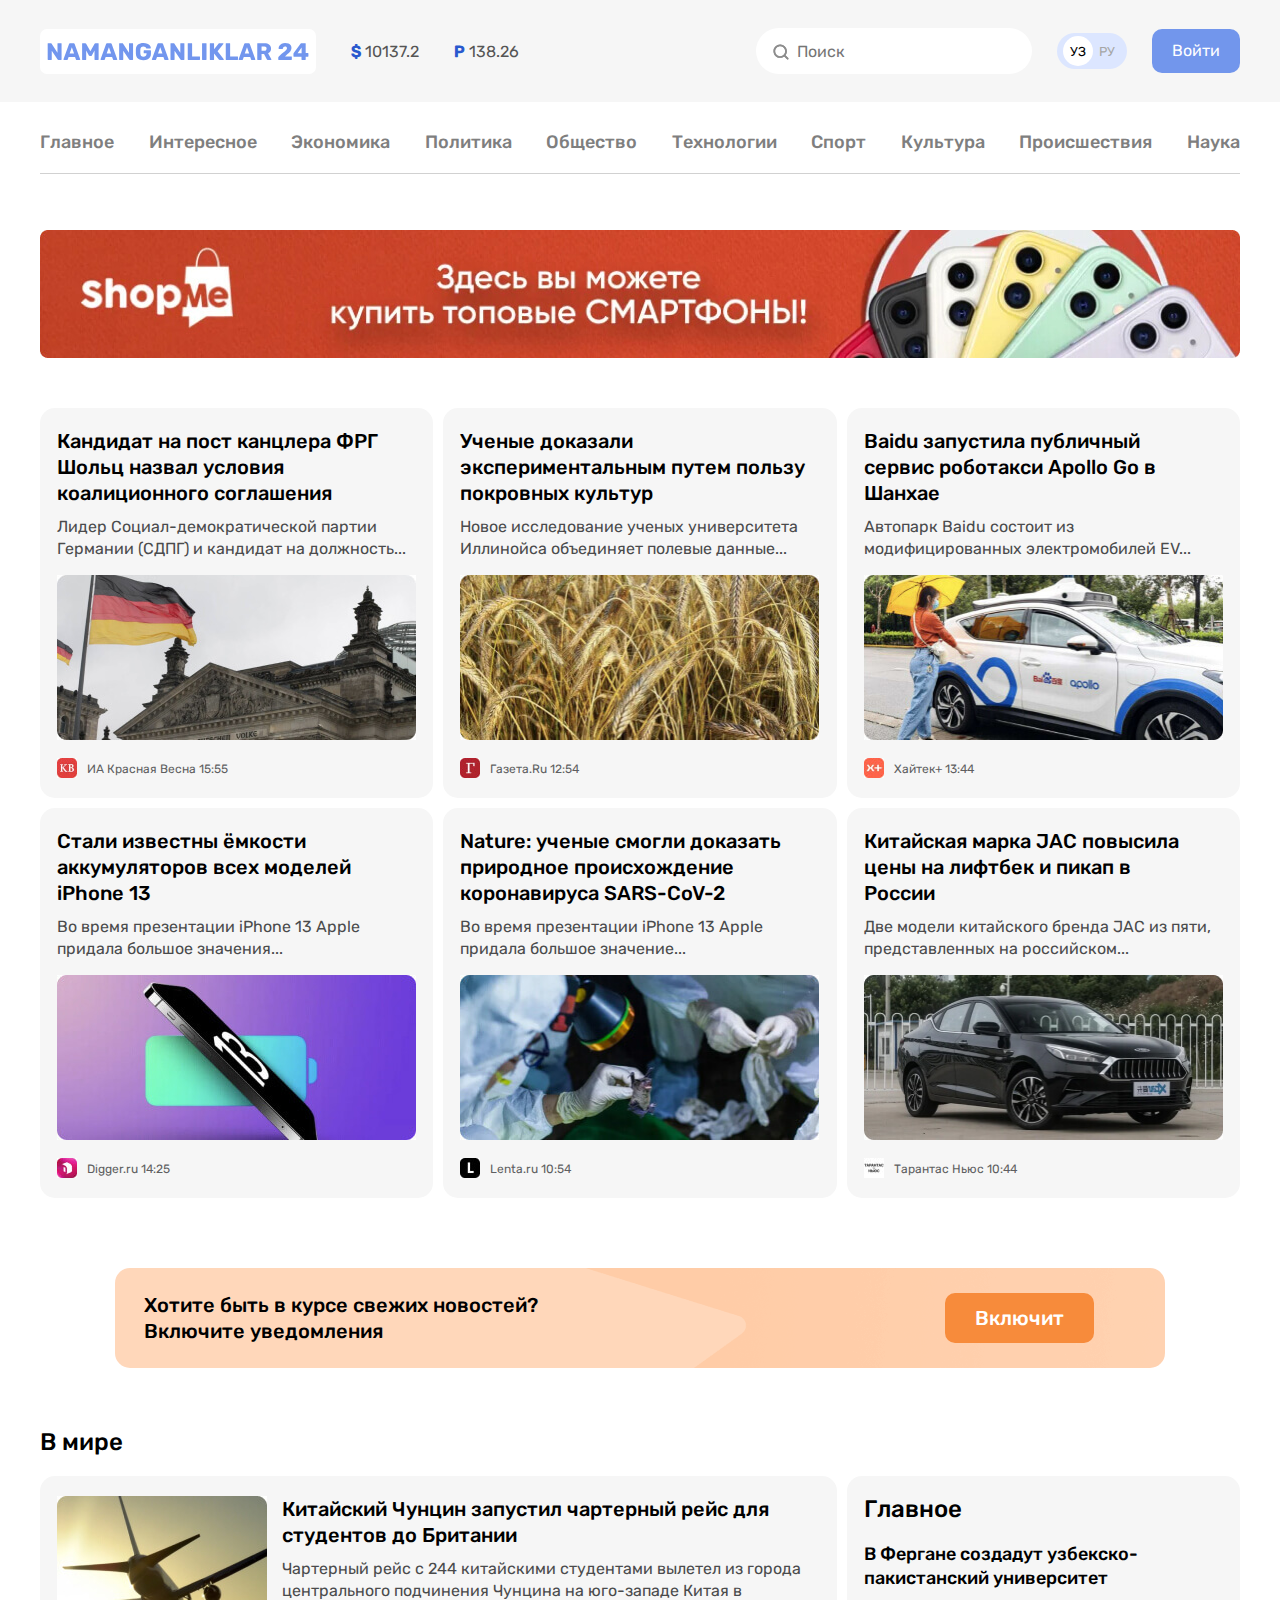
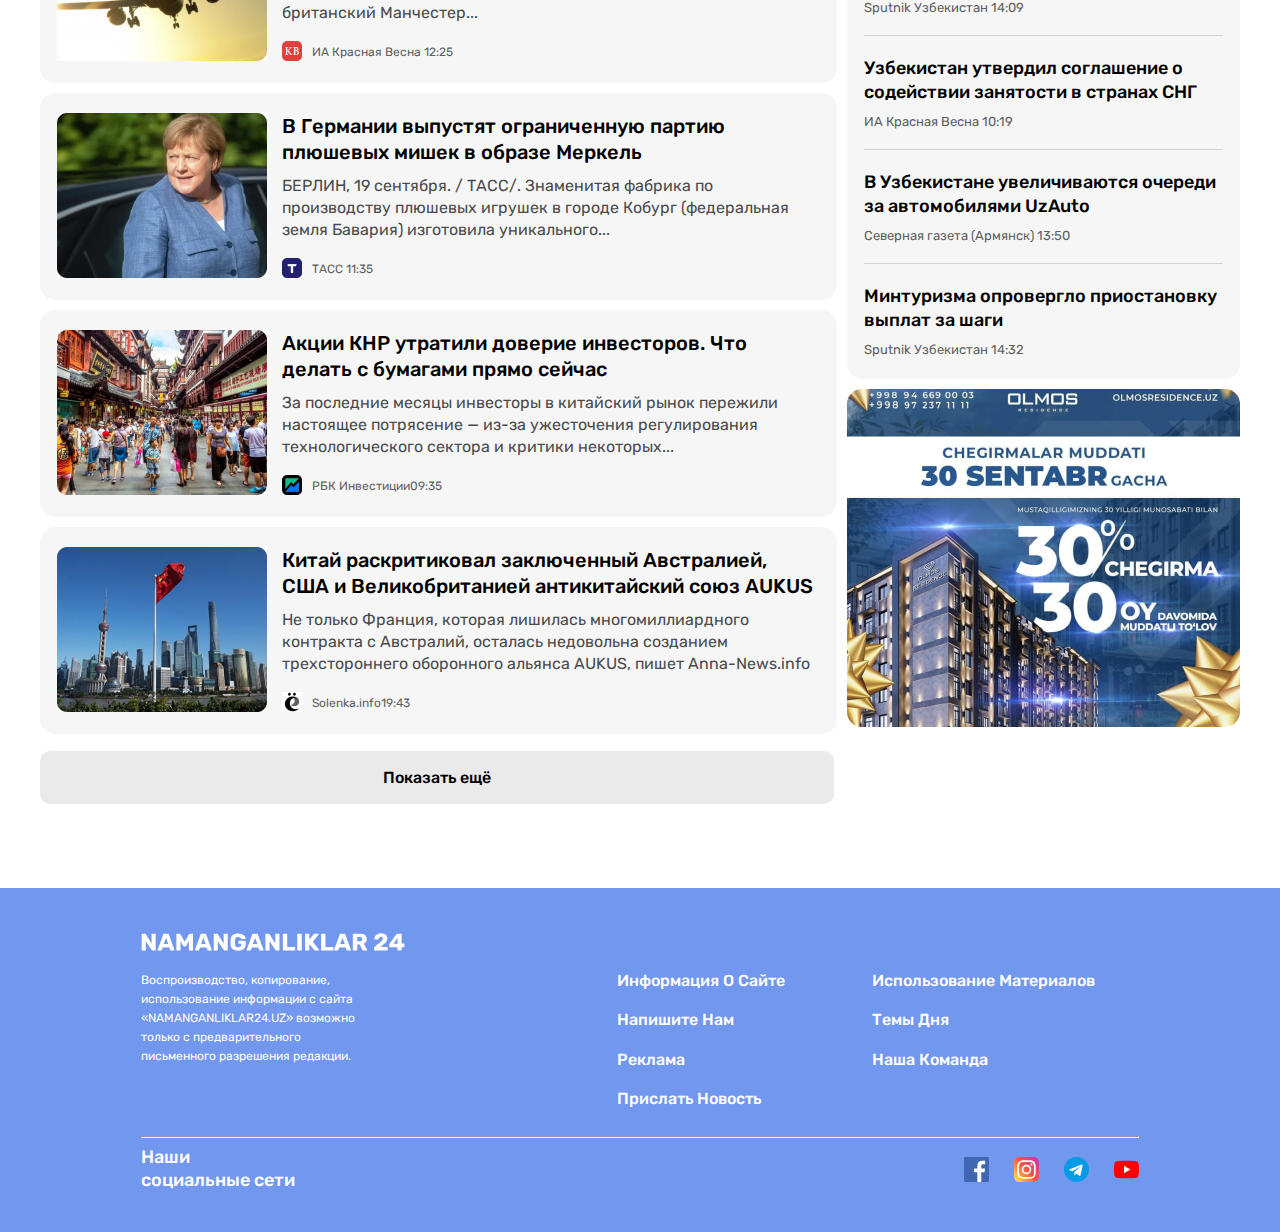
<file: index.html>
<!DOCTYPE html>
<html lang="ru">

<head>
  <meta charset="UTF-8">
  <meta http-equiv="X-UA-Compatible" content="IE=edge">
  <meta name="viewport" content="width=device-width, initial-scale=1.0">
  <title>Namanganlik-24</title>
  <link rel="stylesheet" href="./css/normalize.min.css">
  <link rel="stylesheet" href="./css/main.min.css">
  <link rel="stylesheet" href="./css/main.css">
</head>

<body>

  <header>
    <div class="header-top">
      <div class="container">
        <h1 style="display: none;">
          Будьте в курсе последних новостей на Наманган-24
        </h1>
        <div class="header-top-inner">

          <div class="header-top-start">

            <a class="site-logo" href="./index.html">
              <img class="site-logo-img" src="./images/n24-logo.svg" width="276" height="45"
                alt="Namanganliklar-24's logo">
            </a>

            <ul class="currency-list">
              <li class="currency-item dollar">
                10137.2
              </li>

              <li class="currency-item rubl">
                138.26
              </li>
            </ul>
          </div>

          <div class="header-top-end">

            <div class="search-box">
              <input class="header-input" type="search" name="Search" aria-label="Поиск" placeholder="Поиск">
            </div>

            <span class="site-languages">

              <span class="lang-uz">
                <a class="site-lang lang-link" href="#">УЗ</a>
              </span>

              <span class=" lang-ru">
                <a class="site-lang lang-link" href="#">РУ</a>
              </span>

            </span>


            <a class="login" href="#">Войти</a>

          </div>

        </div>

      </div>
    </div>

    <div class="header-nav">

      <div class="container">

        <nav class="site-navigation">
          <ul class="nav-list">
            <li class="nav-item">
              <a href="./index.html" class="nav-link">Главное</a></li>
            <li class="nav-item"><a class="nav-link" href="./interesting.html">Интересное</a></li>
            <li class="nav-item"><a class="nav-link" href="#">Экономика</a></li>
            <li class="nav-item"><a class="nav-link" href="#">Политика</a></li>
            <li class="nav-item"><a class="nav-link" href="#">Общество</a></li>
            <li class="nav-item"><a class="nav-link" href="./technology.html">Технологии</a></li>
            <li class="nav-item"><a class="nav-link" href="#">Спорт</a></li>
            <li class="nav-item"><a class="nav-link" href="#">Культура</a></li>
            <li class="nav-item"><a class="nav-link" href="#">Происшествия</a></li>
            <li class="nav-item"><a class="nav-link" href="#">Наука</a></li>
          </ul>
        </nav>
      </div>
    </div>

  </header>


  <aside>
    <div class="container">
      <div class="asite-part">
        <a href="https://shopme.uz/catalog/mobilnaya_elektronika" target="blank">
          <img src="./images/shopme-adv.jpg" width="1200" height="128"
            srcset="./images/shopme-adv.jpg 1x, ./images/shopme-adv@2x.jpg 2x" alt="shopme-site-photo">
        </a>
      </div>
    </div>
  </aside>

  <main>

    <section>
      <div class="container">
        <ul class="news-main-list">
          <li class="news-main-list-item column-one">
            <a class="news-main-item-link" href="#">
              <h3 class="news-main-title">
                Кандидат на пост канцлера ФРГ Шольц назвал условия коалиционного соглашения</h3>
            </a>
            <p class="news-main-item-paragraphe">Лидер Социал-демократической партии Германии (СДПГ) и кандидат на
              должность...</p>
            <img class="main-news-picture" src="./images/german-flag.jpg" width="359" height="165"
              srcset="./images/german-flag.jpg 1x, ./images/german-flag@2x.jpg 2x" alt="German-flag-photo">
            <div class="social-media-icon-text kv-icon">
              <p class="news-main-item-adress">ИА Красная Весна <time datetime="2022-05-16 15:55">15:55</time></p>
            </div>
          </li>

          <li class="news-main-list-item part-middle">
            <a class="news-main-item-link" href="#">
              <h3 class="news-main-title">Ученые доказали экспериментальным путем пользу покровных культур</h3>
            </a>
            <p class="news-main-item-paragraphe">Новое исследование ученых университета Иллинойса объединяет полевые
              данные... </p>
            <img class="main-news-picture" src="./images/wheat.jpg" width="359" height="165"
              srcset="./images/wheat.jpg 1x, ./images/wheat@2x.jpg 2x" alt="wheat-photo">
            <div class="social-media-icon-text last-news-gazetaru">

              <p class="news-main-item-adress">Газета.Ru <time datetime="2022-05-16 12:54">12:54</time></p>
            </div>
          </li>
          <li class="news-main-list-item column-three">
            <a class="news-main-item-link" href="#">
              <h3 class="news-main-title">Baidu запустила публичный<br>сервис роботакси Apollo Go в Шанхае</h3>
            </a>
            <p class="news-main-item-paragraphe">Автопарк Baidu состоит из модифицированных электромобилей EV... </p>
            <img class="main-news-picture" src="./images/appolo-photo.jpg" width="359" height="165"
              srcset="./images/appolo-photo.jpg 1x, ./images/appolo-photo@2x.jpg 2x" alt="appolo-photo">
            <div class="social-media-icon-text last-news-hitech">
              <p class="news-main-item-adress">Хайтек+ <time datetime="2022-05-16 13:44">13:44</time></p>
            </div>
          </li>
          <li class="news-main-list-item column-one">
            <a class="news-main-item-link" href="#">
              <h3 class="news-main-title">Стали известны ёмкости аккумуляторов всех моделей iPhone 13</h3>
            </a>
            <p class="news-main-item-paragraphe">Во время презентации iPhone 13 Apple придала большое значения...</p>
            <img class="main-news-picture" src="./images/iphone13-photo.jpg" width="359" height="165"
              srcset="./images/iphone13-photo.jpg 1x, ./images/iphone13-photo@2x.jpg 2x" alt="iphone-photo">
            <div class="social-media-icon-text last-news-diggerru">
              <p class="news-main-item-adress"> Digger.ru <time datetime="2022-05-16 14:25">14:25</time></p>
            </div>

          </li>

          <li class="news-main-list-item part-middle">
            <a class="news-main-item-link" href="#">
              <h3 class="news-main-title">
                Nature: ученые смогли доказать природное происхождение коронавируса SARS-CoV-2</h3>
            </a>
            <p class="news-main-item-paragraphe">Во время презентации iPhone 13 Apple придала большое значение...</p>
            <img class="main-news-picture" src="./images/doctors-photo.jpg" width="359" height="165"
              srcset="./images/doctors-photo.jpg 1x, ./images/doctors-photo@2x.jpg 2x" alt="doctors-photo">
            <div class="social-media-icon-text last-news-lentaru">
              <p class="news-main-item-adress">Lenta.ru <time datetime="2022-05-16 10:54">10:54</time></p>
            </div>

          </li>

          <li class="news-main-list-item column-three">
            <a class="news-main-item-link" href="#">
              <h3 class="news-main-title jac">Китайская марка JAC повысила цены на лифтбек и пикап в России </h3>
            </a>
            <p class="news-main-item-paragraphe">Две модели китайского бренда JAC из пяти, представленных на российском...
            </p>
            <img class="main-news-picture" src="./images/JACcar-photo.jpg" width="359" height="165"
              srcset="./images/JACcar-photo.jpg 1x, ./images/JACcar-photo@2x.jpg 2x" alt="JACcar-photo">
            <div class="social-media-icon-text last-news-ad-icon">
              <p class="news-main-item-adress">Тарантас Ньюс <time datetime="2022-05-16 10:44">10:44 </time></p>
            </div>
          </li>
        </ul>
      </div>
    </section>
    <div class="article-box">
      <div class="container">
        <article class="article">
          <h3 class="article-title">Хотите быть в курсе свежих новостей? Включите уведомления</h3>
          <a class="article-button" href="index.html">Включит </a>
        </article>
      </div>
    </div>
    <section>

      <div class="container">
        <h2 class="title">В мире</h2>
        <div class="other-news">

          <div class="world-news">
            <ul class="oth-new-navigation">
              <li class="list-other-news">

                <img class="wn-img" src="./images/airplane-photo.jpg" width="210" height="165"
                  srcset="./images/airplane-photo.jpg 1x, ./images/airplane-photo@2x.jpg 2x" alt="Airplane-photo">

                <div class="world-news-info">
                  <a class="item-title" href="#" target="blank">
                    <h3 class="wn-title">Китайский Чунцин запустил чартерный рейс для студентов до Британии</h3>
                  </a>
                  <p class="item-paragraphe">Чартерный рейс с 244 китайскими студентами вылетел из города центрального
                    подчинения Чунцина на юго-западе Китая в британский Манчестер...</p>
                  <div class="social-media-icon-text kv-icon">
                    <!-- <img src="./images/kv-icon.jpg" width="20" height="20"
                      srcset="./images/kv-icon.jpg 1x, ./images/kv-icon@2x.jpg 2x" alt="KV-icon"> -->
                    <p class="news-main-item-adress">ИА Красная Весна <time datetime="2022-05-16 12:25">12:25</time></p>
                  </div>
                </div>
              </li>

              <li class="list-other-news">
                <img class="wn-img" src="./images/ger-cansler.jpg" width="210" height="165"
                  srcset="./images/ger-cansler.jpg 1x, ./images/ger-cansler@2x.jpg 2x" alt="German-cansler-photo">
                <div class="world-news-info">
                  <a class="item-title" href="#" target="blank">
                    <h3 class="wn-title">В Германии выпустят ограниченную партию плюшевых мишек в образе Меркель</h3>
                  </a>
                  <p class="item-paragraphe">БЕРЛИН, 19 сентября. / ТАСС/. Знаменитая фабрика по производству плюшевых
                    игрушек в городе Кобург (федеральная земля Бавария) изготовила уникального...</p>


                  <div class="social-media-icon-tekst tacc-icon">
                    <!-- <img src="./images/tacc-icon.jpg" width="20" height="20"
                      srcset="./images/tacc-icon.jpg 1x, ./images/tacc-icon@2x.jpg 2x" alt="KV-icon"> -->
                    <p class="news-main-item-adress">ТАСС <time datetime="2022-05-16 11:35">11:35</time></p>
                  </div>
                </div>
              </li>

              <li class="list-other-news">
                <img class="wn-img" src="./images/people.jpg" width="210" height="165"
                  srcset="./images/people.jpg 1x, ./images/people@2x.jpg 2x" alt="People-photo">
                <div class="world-news-info">
                  <a class="item-title" href="#" target="blank">
                    <h3 class="wn-title">Акции КНР утратили доверие инвесторов. Что делать с бумагами прямо сейчас</h3>
                  </a>
                  <p class="item-paragraphe">За последние месяцы инвесторы в китайский рынок пережили настоящее потрясение
                    — из-за ужесточения регулирования технологического сектора и критики некоторых...</p>
                  <div class="social-media-icon-tekst rbk-icon">
                    <!-- <img src="./images/rbk-icon.jpg" width="20" height="20"
                      srcset="./images/rbk-icon.jpg 1x, ./images/rbk-icon@2x.jpg 2x" alt="KV-icon"> -->
                    <p class="news-main-item-adress">РБК Инвестиции<time datetime="2022-05-16 09:35">09:35</time></p>
                  </div>
                </div>
              </li>

              <li class="list-other-news">

                <img class="wn-img" src="./images/china-flag.jpg" width="210" height="165"
                  srcset="./images/china-flag.jpg 1x, ./images/china-flag@2x.jpg 2x" alt="China-flag-photo">
                <div class="world-news-info">
                  <a class="item-title" href="#" target="blank">
                    <h3 class="wn-title">Китай раскритиковал заключенный Австралией, США и Великобританией антикитайский
                      союз AUKUS</h3>
                  </a>
                  <p class="item-paragraphe">Не только Франция, которая лишилась многомиллиардного контракта с Австралий,
                    осталась недовольна созданием трехстороннего оборонного альянса AUKUS, пишет Anna-News.info</p>
                  <div class="social-media-icon-tekst solenka-icon">
                    <!-- <img src="./images/solenka-icon.jpg" width="20" height="20"
                      srcset="./images/solenka-icon.jpg 1x, ./images/solenka-icon@2x.jpg 2x" alt="KV-icon"> -->
                    <p class="news-main-item-adress">Solenka.info<time datetime="2022-05-16 09:43">19:43</time></p>
                  </div>
                </div>
              </li>
            </ul>
            <div class="w-n-link">
              <a class="item-news-link" href="#" target="blank">Показать ещё </a>
            </div>
          </div>
          <div>
            <div class="list-short-news">

              <h3 class="wn-title short">Главное</h3>
              <ul class="short-news-list">
                <li class="short-news-item">
                  <a class="short-news-title" href="#" target="blank">
                    <h4 class="sh-n-title">В Фергане создадут узбекско-пакистанский университет</h4>
                  </a>
                  <p class="short-news-address">Sputnik Узбекистан <time datetime="2022-05-16 14:09">14:09</time></p>
                </li>
                <li class="short-news-item">
                  <a class="short-news-title" href="#" target="blank">
                    <h4 class="sh-n-title">Узбекистан утвердил соглашение о содействии занятости в странах СНГ</h4>
                  </a>
                  <p class="short-news-address">ИА Красная Весна <time datetime="2022-05-16 10:19">10:19</time></p>
                </li>
                <li class="short-news-item">
                  <a class="short-news-title" href="#" target="blank">
                    <h4 class="sh-n-title">В Узбекистане увеличиваются очереди за автомобилями UzAuto</h4>
                  </a>
                  <p class="short-news-address">Северная газета (Армянск) <time datetime="2022-05-16 13:50">13:50</time>
                  </p>
                </li>
                <li class="short-news-item botm">
                  <a class="short-news-title" href="#" target="blank">
                    <h4 class="sh-n-title">Минтуризма опровергло приостановку выплат за шаги</h4>
                  </a>
                  <p class="short-news-address shna">Sputnik Узбекистан <time datetime="2022-05-16 14:32">14:32</time></p>
                </li>
              </ul>

            </div>

            <aside class="new-home-ad">
              <a href="https://yangiuylar.uz/estate_property/olmos-residence/" target="blank">
                <img src="./images/olmoshome-photo.jpg" width="393" height="338"
                  srcset="./images/olmoshome-photo.jpg 1x, ./images/olmoshome-photo@2x.jpg 2x"
                  alt="Olmos-residence-homes-photo">
              </a>
            </aside>
          </div>
        </div>

      </div>


    </section>

  </main>

  <footer class="footer">
    <div class="container">
      <div class="footer-con">
        <div class="ft-site-info">
          <div class="footer-logo">
            <a href="./index.html" target="blank">
              <img src="./images/n24-logo(2).svg" width="264" height="28" alt="namaganliklar24-logo">
            </a>

          </div>
          <div class="ft-nav">
            <p class="ft-paragraphe">Воспроизводство, копирование, использование информации с сайта
              «NAMANGANLIKLAR24.UZ» возможно только с предварительного письменного разрешения редакции.
            </p>
            <div class="ft-list">
              <ul class="ft-navigation">
                <li class="ft-nav-list-item"><a class="ft-about-site" href="#">Информация о сайте</a></li>
                <li class="ft-nav-list-item"><a class="ft-about-site"
                  href="./contact.html">Напишите нам</a></li>
                <li class="ft-nav-list-item"><a class="ft-about-site" href="#">Реклама</a></li>
                <li class="ft-nav-list-item"><a class="ft-about-site" href="#">Прислать новость</a></li>
              </ul>
            </div>

            <div class="ft-list">
              <ul class="ft-navigation">
                <li class="ft-nav-list-item"><a class="ft-about-site" href="#">Использование материалов</a></li>
                <li class="ft-nav-list-item"><a class="ft-about-site" href="#">Темы дня</a></li>
                <li class="ft-nav-list-item"><a class="ft-about-site" href="#">Наша команда</a></li>
              </ul>
            </div>
          </div>
        </div>
        <hr class="in-footer-line">

        <div class="sotial-medias">

          <p class="action-entry-link">Наши социальные сети</p>

          <ul class="SM-navigation">
            <li class="sm-item">
              <a href="https://www.facebook.com/namanganliklar24/" target="blank">
                <img src="./images/facebook-symbol.svg" width="25" height="25" alt="Facebook-logo">
              </a>
            </li>
            <li class="sm-item">
              <a href="https://instagram.com/namanganliklar24.uz?igshid=YmMyMTA2M2Y=" target="blank">
                <img src="./images/instagram-symbol.svg" width="25" height="25" alt="Instagram-logo">
              </a>
            </li>
            <li class="sm-item">
              <a href="https://t.me/Namanganliklar" target="blank">
                <img src="./images/telegram-symbol.svg" width="25" height="25" alt="Telegram-logo">
              </a>
            </li>
            <li class="sm-item"><a href="https://www.youtube.com/c/Namanganliklar24" target="blank">
                <img src="./images/youtube-symbole.svg" width="25" height="25" alt="Youtube-logo">
              </a>
            </li>
          </ul>

        </div>
      </div>

    </div>

  </footer>

</body>

</html>
</file>
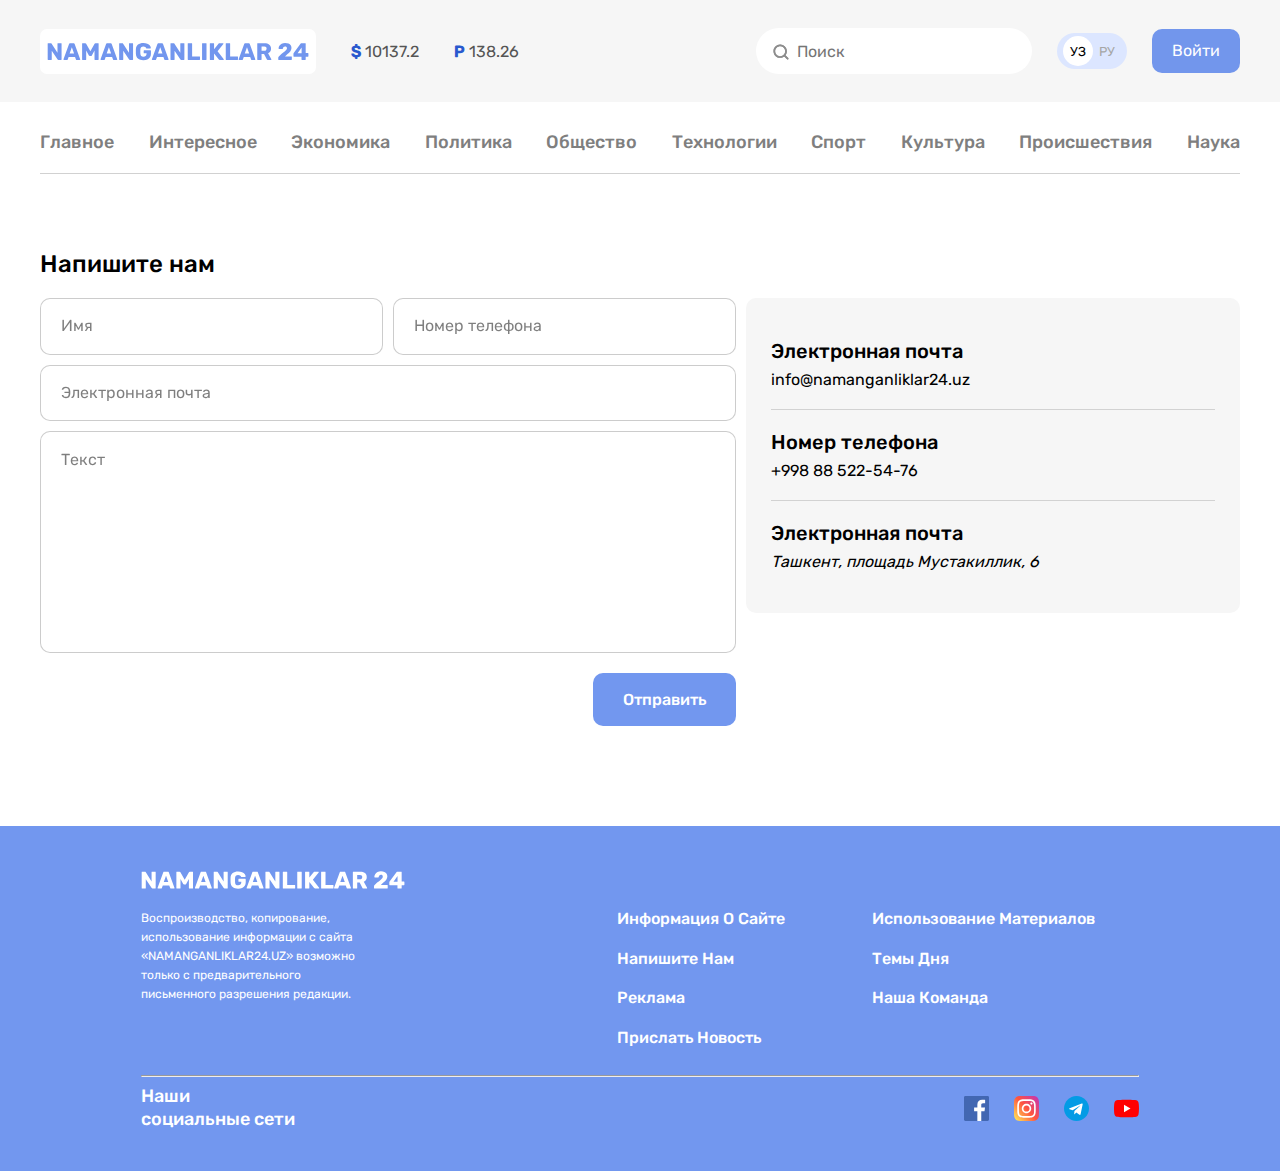
<file: contact.html>
<!DOCTYPE html>
<html lang="ru">

<head>
  <meta charset="UTF-8">
  <meta http-equiv="X-UA-Compatible" content="IE=edge">
  <meta name="viewport" content="width=device-width, initial-scale=1.0">
  <title>Namanganlik-24 || contacts</title>
  <link rel="stylesheet" href="./css/normalize.min.css">
  <link rel="stylesheet" href="./css/main.css">
  <link rel="stylesheet" href="./css/main.min.css">
  <link rel="stylesheet" href="./css/styles.css">
  <link rel="stylesheet" href="./css/styles.min.css">
</head>

<body>

  <header>
    <div class="header-top">
      <div class="container">
        <h1 style="display: none;">
          Будьте в курсе последних новостей на Наманган-24
        </h1>
        <div class="header-top-inner">

          <div class="header-top-start">

            <a class="site-logo" href="./index.html">
              <img class="site-logo-img" src="./images/n24-logo.svg" width="276" height="45"
                alt="Namanganliklar-24's logo">
            </a>

            <ul class="currency-list">
              <li class="currency-item dollar">
                10137.2
              </li>

              <li class="currency-item rubl">
                138.26
              </li>
            </ul>
          </div>

          <div class="header-top-end">
            <div class="search-box">
              <input class="header-input" type="search" name="Search" aria-label="Поиск" placeholder="Поиск">
            </div>

            <span class="site-languages">

              <span class="lang-uz">
                <a class="site-lang lang-link" href="#">УЗ</a>
              </span>

              <span class=" lang-ru">
                <a class="site-lang lang-link" href="#">РУ</a>
              </span>

            </span>


            <a class="login" href="#">Войти</a>

          </div>

        </div>

      </div>
    </div>

    <div class="header-nav">

      <div class="container">

        <nav class="site-navigation">
          <ul class="nav-list">
            <li class="nav-item">
              <a href="./index.html" class="nav-link">Главное</a></li>
            <li class="nav-item"><a href="./interesting.html" class="nav-link">Интересное</a></li>
            <li class="nav-item"><a href="#" class="nav-link">Экономика</a></li>
            <li class="nav-item"><a href="#" class="nav-link">Политика</a></li>
            <li class="nav-item"><a href="#" class="nav-link">Общество</a></li>
            <li class="nav-item"><a href="./technology.html" class="nav-link">Технологии</a></li>
            <li class="nav-item"><a href="#" class="nav-link">Спорт</a></li>
            <li class="nav-item"><a href="#" class="nav-link">Культура</a></li>
            <li class="nav-item"><a href="#" class="nav-link">Происшествия</a></li>
            <li class="nav-item"><a href="#" class="nav-link">Наука</a></li>
          </ul>
        </nav>
      </div>
    </div>

  </header>

  <main>
    <section class="hero">
      <div class="container">
        <h2 class="rec-title">
          Напишите нам
        </h2>
        <div class="reception-sec">
          <div class="anketa">

            <form action="https://echo.htmlacademy.ru/courses" method="post" autocomplete="off">

            <div class="input-box">

               <label class="form-label">
                <input class="form-input" name="name" type="text" placeholder="Имя" required>
               </label>

               <label class="form-label">
                <input class="form-input" name="phone" type="tel" placeholder="Номер телефона" required>
               </label>

            </div>

            <label class="form-label">
              <input class="form-input email-pochta" name="email" type="email" placeholder="Электронная почта" required>
             </label>

             <label class="form-label">
              <textarea class="form-input text" name="message" cols="30" rows="10" placeholder="Текст"></textarea>
             </label>
              <div class="link-button">
                <button class="send-button" type="submit">Отправить</button>
              </div>
            </form>
          </div>
          <div class="social-address">
            <ul class="reception-list">
              <li class="reception-item">
                <h3 class="reception-title pochta">Электронная почта</h3>
                <a class="email-link"
                  href="mailto:info@namanganliklar24.uz">info@namanganliklar24.uz
                </a>
              </li>
              <li class="reception-item middle">
                <h3 class="reception-title">Номер телефона</h3>
                <a class="email-link"
                  href="tel:+998885225476">+998 88 522-54-76
                </a>
              </li>
              <li class="reception-item">
                <h3 class="reception-title">Электронная почта</h3>
                <address>
                  <a class="email-link bootom-link" target="blank"
                  href="https://www.google.com/maps/place/6+%D0%9F%D0%BB%D0%BE%D1%89%D0%B0%D0%B4%D1%8C+%D0%9C%D1%83%D1%81%D1%82%D0%B0%D0%BA%D0%B8%D0%BB%D0%BB%D0%B8%D0%BA,+%D0%A2%D0%B0%D1%88%D0%BA%D0%B5%D0%BD%D1%82+100078/@41.3145639,69.2654968,17z/data=!3m1!4b1!4m5!3m4!1s0x38ae8b3d4801cfa7:0xa47963500c773c82!8m2!3d41.3145639!4d69.2654968">Ташкент, площадь Мустакиллик, 6
                   </a>
                </address>
              </li>
            </ul>
          </div>
        </div>
      </div>
    </section>
  </main>

  <footer class="footer">
    <div class="container">
      <div class="footer-con">
        <div class="ft-site-info">
          <div class="footer-logo">
            <a href="./index.html" target="blank">
              <img src="./images/n24-logo(2).svg" width="264" height="28" alt="namaganliklar24-logo">
            </a>

          </div>
          <div class="ft-nav">
            <p class="ft-paragraphe">Воспроизводство, копирование, использование информации с сайта
              «NAMANGANLIKLAR24.UZ» возможно только с предварительного письменного разрешения редакции.
            </p>
            <div class="ft-list">
              <ul class="ft-navigation">
                <li class="ft-nav-list-item"><a class="ft-about-site" href="#">Информация о сайте</a></li>
                <li class="ft-nav-list-item">
                  <a class="ft-about-site" href="./contact.html">Напишите нам</a></li>
                <li class="ft-nav-list-item"><a class="ft-about-site" href="#">Реклама</a></li>
                <li class="ft-nav-list-item"><a class="ft-about-site" href="#">Прислать новость</a></li>
              </ul>
            </div>

            <div class="ft-list">
              <ul class="ft-navigation">
                <li class="ft-nav-list-item"><a class="ft-about-site" href="#">Использование материалов</a></li>
                <li class="ft-nav-list-item"><a class="ft-about-site" href="#">Темы дня</a></li>
                <li class="ft-nav-list-item"><a class="ft-about-site" href="#">Наша команда</a></li>
              </ul>
            </div>
          </div>
        </div>
        <hr class="in-footer-line">

        <div class="sotial-medias">

          <p class="action-entry-link">Наши социальные сети</p>

          <ul class="SM-navigation">
            <li class="sm-item">
              <a href="https://www.facebook.com/namanganliklar24/" target="blank">
                <img src="./images/facebook-symbol.svg" width="25" height="25" alt="Facebook-logo">
              </a>
            </li>
            <li class="sm-item">
              <a href="https://instagram.com/namanganliklar24.uz?igshid=YmMyMTA2M2Y=" target="blank">
                <img src="./images/instagram-symbol.svg" width="25" height="25" alt="Instagram-logo">
              </a>
            </li>
            <li class="sm-item">
              <a href="https://t.me/Namanganliklar" target="blank">
                <img src="./images/telegram-symbol.svg" width="25" height="25" alt="Telegram-logo">
              </a>
            </li>
            <li class="sm-item"><a href="https://www.youtube.com/c/Namanganliklar24" target="blank">
                <img src="./images/youtube-symbole.svg" width="25" height="25" alt="Youtube-logo">
              </a>
            </li>
          </ul>

        </div>
      </div>

    </div>

  </footer>
</body>

</html>
</file>
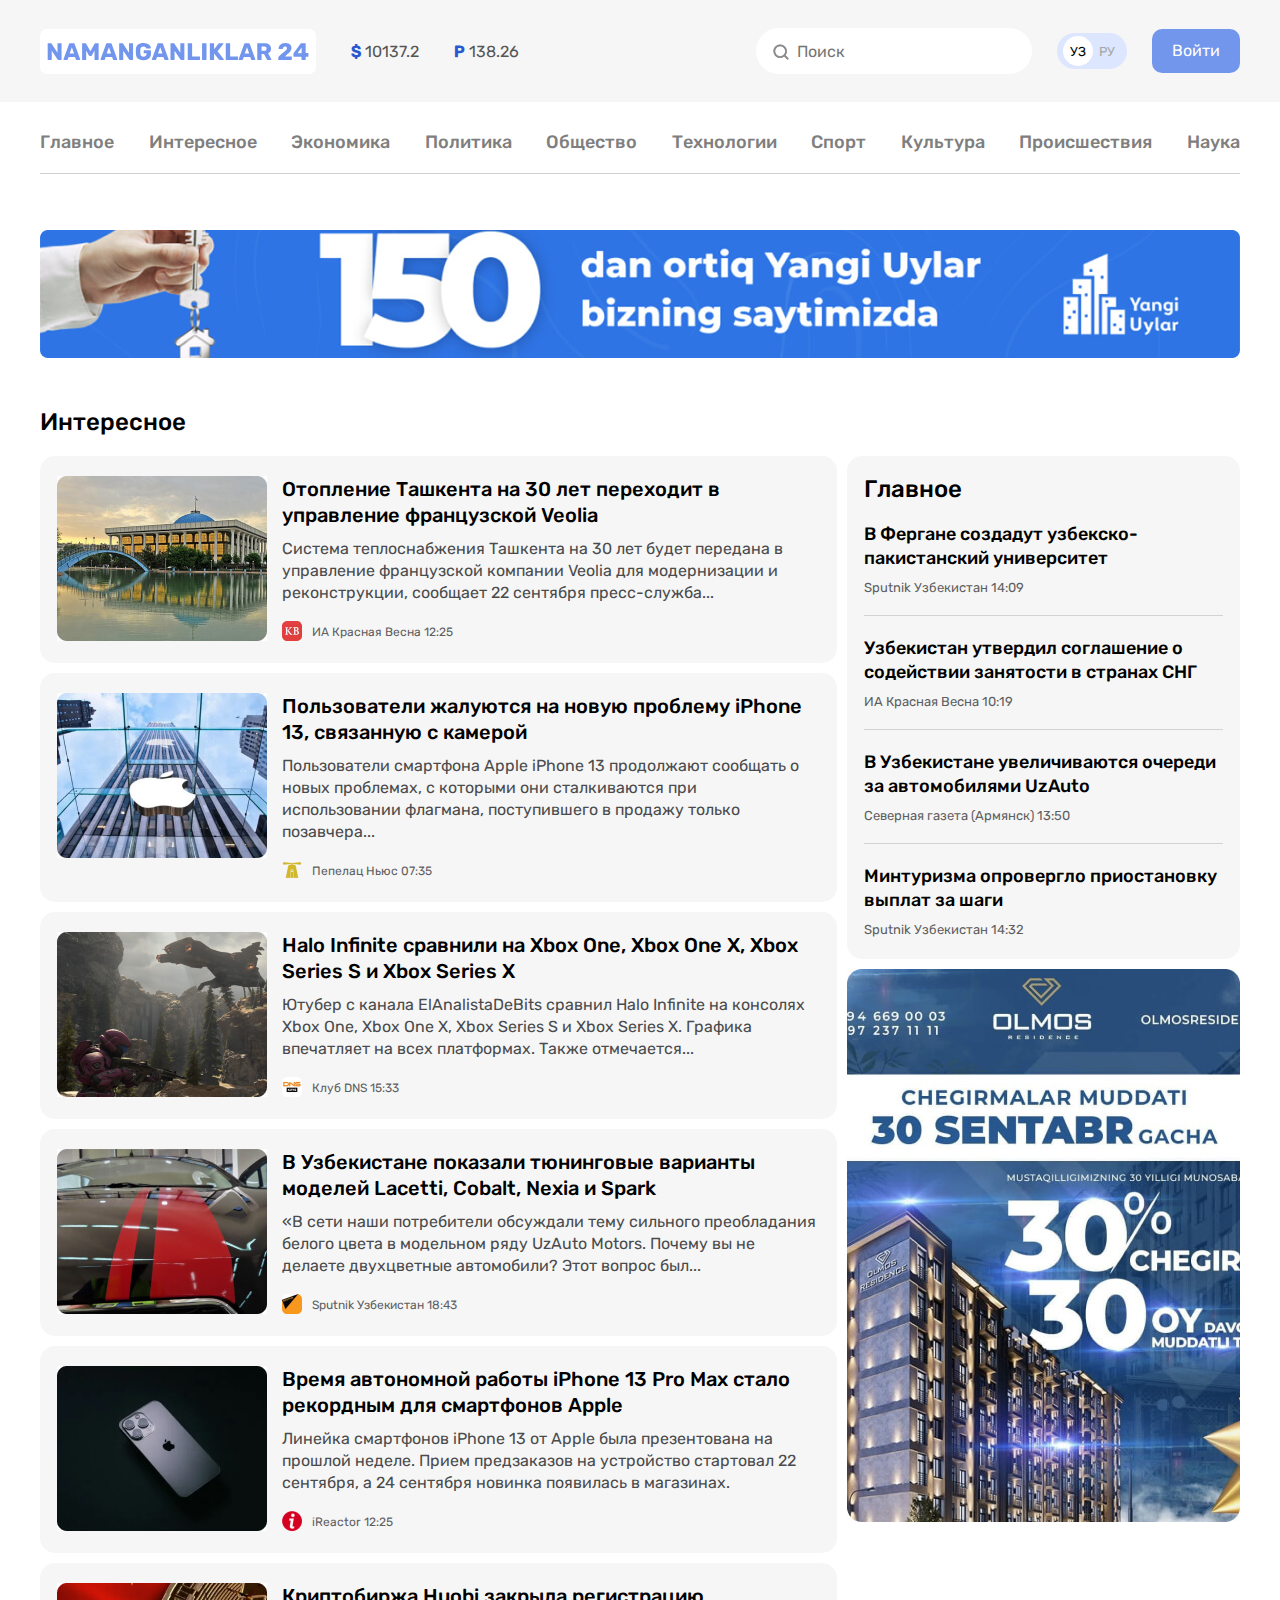
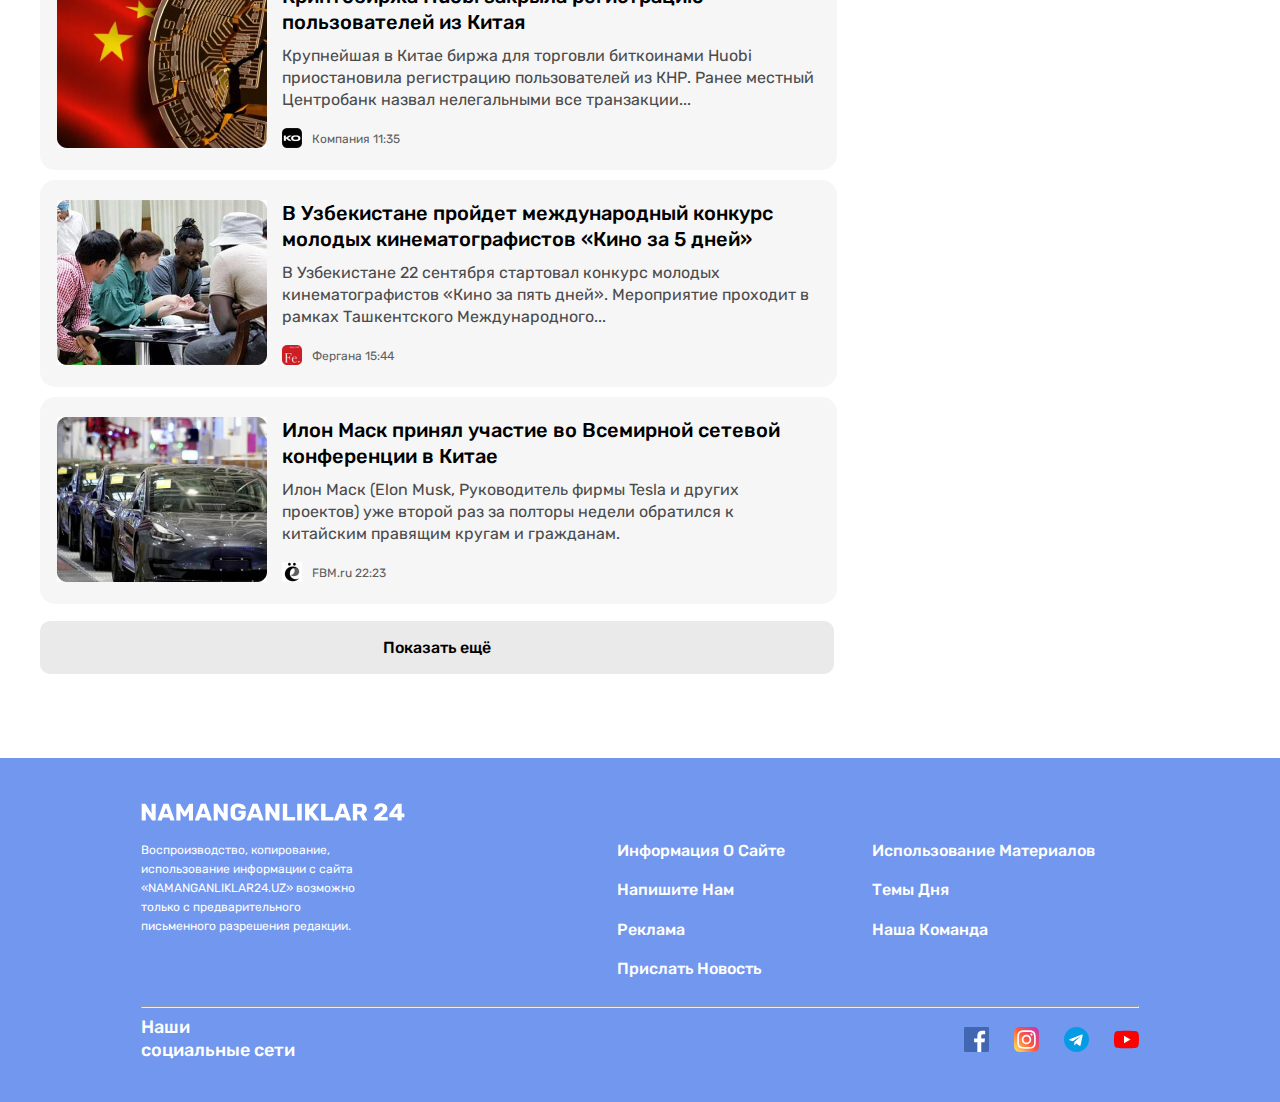
<file: interesting.html>
<!DOCTYPE html>
<html lang="ru">
<head>
  <meta charset="UTF-8">
  <meta http-equiv="X-UA-Compatible" content="IE=edge">
  <meta name="viewport" content="width=device-width, initial-scale=1.0">
  <link rel="stylesheet" href="./css/normalize.min.css">
  <link rel="stylesheet" href="./css/main.min.css">
  <link rel="stylesheet" href="./css/main.css">

  <title>Namanganliklar 24 || Interesting</title>
</head>
<body>

  <header>
    <div class="header-top">
      <div class="container">
        <h1 style="display: none;">
          Будьте в курсе последних новостей на Наманган-24
        </h1>
        <div class="header-top-inner">

          <div class="header-top-start">

            <a class="site-logo" href="./index.html">
              <img class="site-logo-img" src="./images/n24-logo.svg" width="276" height="45"
                alt="Namanganliklar-24's logo">
            </a>

            <ul class="currency-list">
              <li class="currency-item dollar">
                10137.2
              </li>

              <li class="currency-item rubl">
                138.26
              </li>
            </ul>
          </div>

          <div class="header-top-end">
            <div class="search-box">
              <input class="header-input" type="search" name="Search" aria-label="Поиск" placeholder="Поиск">
            </div>

            <span class="site-languages">

              <span class="lang-uz">
                <a class="site-lang lang-link" href="#">УЗ</a>
              </span>

              <span class=" lang-ru">
                <a class="site-lang lang-link" href="#">РУ</a>
              </span>

            </span>


            <a class="login" href="#">Войти</a>

          </div>

        </div>

      </div>
    </div>

    <div class="header-nav">

      <div class="container">

        <nav class="site-navigation">
          <ul class="nav-list">
            <li class="nav-item">
              <a href="./index.html" class="nav-link">Главное</a></li>
            <li class="nav-item"><a class="nav-link" href="./interesting.html">Интересное</a></li>
            <li class="nav-item"><a class="nav-link" href="#">Экономика</a></li>
            <li class="nav-item"><a class="nav-link" href="#">Политика</a></li>
            <li class="nav-item"><a class="nav-link" href="#">Общество</a></li>
            <li class="nav-item"><a class="nav-link" href="./technology.html">Технологии</a></li>
            <li class="nav-item"><a class="nav-link" href="#">Спорт</a></li>
            <li class="nav-item"><a class="nav-link" href="#">Культура</a></li>
            <li class="nav-item"><a class="nav-link" href="#">Происшествия</a></li>
            <li class="nav-item"><a class="nav-link" href="#">Наука</a></li>
          </ul>
        </nav>
      </div>
    </div>
  </header>

  <main>

    <aside>
      <div class="container">
        <div class="asite-part">
          <a href="https://yangiuylar.uz/estate_property/golden-castles-1/" target="blank">
            <img src="./images/interesting-page-photo/new-homes-img.jpg " width="1200" height="128"
              srcset="./images/interesting-page-photo/new-homes-img.jpg 1x, ./images/interesting-page-photo/new-homes-img.jpg 2x" alt="shopme-site-photo">
          </a>
        </div>
      </div>
    </aside>

    <section>

      <div class="container">
        <h2 class="title">Интересное</h2>
        <div class="other-news">

          <div class="world-news">
            <ul class="oth-new-navigation">
              <li class="list-other-news">

                <img class="wn-img" src="./images/interesting-page-photo/oliy-majlis.jpg" width="210" height="165"
                  srcset="./images/interesting-page-photo/oliy-majlis.jpg 1x, ./images/interesting-page-photo/oliy-majlis@2x.jpg 2x" alt="Oliy Majlis building">

                <div class="world-news-info">
                  <a class="item-title" href="#">
                    <h3 class="wn-title">Отопление Ташкента на 30 лет переходит в управление французской Veolia</h3>
                  </a>
                  <p class="item-paragraphe">Система теплоснабжения Ташкента на 30 лет будет передана в управление французской компании Veolia для модернизации и реконструкции, сообщает 22 сентября пресс-служба...</p>
                  <div class="social-media-icon-tekst kv-icon">
                    <!-- <img src="./images/kv-icon.jpg" width="20" height="20"
                      srcset="./images/kv-icon.jpg 1x, ./images/kv-icon@2x.jpg 2x" alt="KV-icon"> -->
                    <p class="news-main-item-adress">ИА Красная Весна <time datetime="2022-05-16 12:25">12:25</time></p>
                  </div>
                </div>
              </li>

              <li class="list-other-news">
                <img class="wn-img" src="./images/interesting-page-photo/apply-company.jpg" width="210" height="165"
                  srcset="./images/interesting-page-photo/apply-company.jpg 1x,
                  ./images/interesting-page-photo/apply-company@2x.jpg 2x"
                  alt="Apply">
                <div class="Apple-office">
                  <a class="item-title" href="#">
                    <h3 class="wn-title">Пользователи жалуются на новую проблему iPhone 13, связанную с камерой</h3>
                  </a>
                  <p class="item-paragraphe">Пользователи смартфона Apple iPhone 13 продолжают сообщать о новых проблемах, с которыми они сталкиваются при использовании флагмана, поступившего в продажу только позавчера...</p>


                  <div class="social-media-icon-tekst pepelats-icon">
                    <!-- <img src="./images/tacc-icon.jpg" width="20" height="20"
                      srcset="./images/tacc-icon.jpg 1x, ./images/tacc-icon@2x.jpg 2x" alt="KV-icon"> -->
                    <p class="news-main-item-adress">Пепелац Ньюс<time datetime="2022-05-16 11:35"> 07:35 </time></p>
                  </div>
                </div>
              </li>

              <li class="list-other-news">
                <img class="wn-img" src="./images/interesting-page-photo/halo-infinite.jpg" width="210" height="165"
                  srcset="./images/interesting-page-photo/halo-infinite.jpg 1x, ./images/interesting-page-photo/halo-infinity.jpg 2x" alt="Youtube-video halo infinity">
                <div class="world-news-info">
                  <a class="item-title" href="#">
                    <h3 class="wn-title">Halo Infinite сравнили на Xbox One, Xbox One X, Xbox Series S и Xbox Series X</h3>
                  </a>
                  <p class="item-paragraphe">Ютубер с канала ElAnalistaDeBits сравнил Halo Infinite на консолях Xbox One, Xbox One X, Xbox Series S и Xbox Series X. Графика впечатляет на всех платформах. Также отмечается...</p>
                  <div class="social-media-icon-tekst dns-icon">
                    <!-- <img src="./images/rbk-icon.jpg" width="20" height="20"
                      srcset="./images/rbk-icon.jpg 1x, ./images/rbk-icon@2x.jpg 2x" alt="KV-icon"> -->
                    <p class="news-main-item-adress">Клуб DNS <time datetime="2022-05-16 09:35">15:33</time></p>
                  </div>
                </div>
              </li>

              <li class="list-other-news">

                <img class="wn-img" src="./images/interesting-page-photo/uzbcars-redline-photo.jpg" width="210" height="165"
                  srcset="./images/interesting-page-photo/uzbcars-redline-photo.jpg 1x,
                  ./images/interesting-page-photo/uzbcars-redline-photo@2x.jpg 2x" alt="redline-uzb-cars">
                <div class="world-news-info">
                  <a class="item-title" href="#">
                    <h3 class="wn-title">В Узбекистане показали тюнинговые варианты моделей Lacetti, Cobalt, Nexia и Spark</h3>
                  </a>
                  <p class="item-paragraphe">«В сети наши потребители обсуждали тему сильного преобладания белого цвета в модельном ряду UzAuto Motors. Почему вы не делаете двухцветные автомобили? Этот вопрос был...</p>
                  <div class="social-media-icon-tekst sputnik-icon">
                    <!-- <img src="./images/solenka-icon.jpg" width="20" height="20"
                      srcset="./images/solenka-icon.jpg 1x, ./images/solenka-icon@2x.jpg 2x" alt="KV-icon"> -->
                    <p class="news-main-item-adress">Sputnik Узбекистан<time datetime="2022-05-16 09:43"> 18:43</time></p>
                  </div>
                </div>
              </li>
              <li class="list-other-news">

                <img class="wn-img" src="./images/interesting-page-photo/iphone-13promax.jpg" width="210" height="165"
                  srcset="./images/interesting-page-photo/iphone-13promax.jpg 1x, ./images/interesting-page-photo/iphone-13promax@2x.jpg 2x" alt="Iphone13-photo">

                <div class="world-news-info">
                  <a class="item-title" href="#">
                    <h3 class="wn-title">Время автономной работы iPhone 13 Pro Max стало рекордным для смартфонов Apple</h3>
                  </a>
                  <p class="item-paragraphe">Линейка смартфонов iPhone 13 от Apple была презентована на прошлой неделе. Прием предзаказов на устройство стартовал 22 сентября, а 24 сентября новинка появилась в магазинах.</p>
                  <div class="social-media-icon-tekst ireactor-icon">
                    <!-- <img src="./images/kv-icon.jpg" width="20" height="20"
                      srcset="./images/kv-icon.jpg 1x, ./images/kv-icon@2x.jpg 2x" alt="KV-icon"> -->
                    <p class="news-main-item-adress">iReactor <time datetime="2022-05-16 12:25">12:25</time></p>
                  </div>
                </div>
              </li>

              <li class="list-other-news">
                <img class="wn-img" src="./images/interesting-page-photo/chinese-currency.jpg" width="210" height="165"
                  srcset="./images/interesting-page-photo/chinese-currency.jpg 1x,
                   ./images/interesting-page-photo/chinese-currency@2x.jpg 2x" alt="Chinese currency">
                <div class="world-news-info">
                  <a class="item-title" href="#">
                    <h3 class="wn-title">Криптобиржа Huobi закрыла регистрацию пользователей из Китая</h3>
                  </a>
                  <p class="item-paragraphe">Крупнейшая в Китае биржа для торговли биткоинами Huobi приостановила регистрацию пользователей из КНР. Ранее местный Центробанк назвал нелегальными все транзакции...</p>


                  <div class="social-media-icon-tekst kompaniya-icon">
                    <!-- <img src="./images/tacc-icon.jpg" width="20" height="20"
                      srcset="./images/tacc-icon.jpg 1x, ./images/tacc-icon@2x.jpg 2x" alt="KV-icon"> -->
                    <p class="news-main-item-adress">Компания <time datetime="2022-05-16 11:35">11:35</time></p>
                  </div>
                </div>
              </li>

              <li class="list-other-news">
                <img class="wn-img" src="./images/interesting-page-photo/konkurs.jpg" width="210" height="165"
                  srcset="./images/interesting-page-photo/konkurs.jpg 1x,
                  ./images/interesting-page-photo/konkurs@2x.jpg 2x" alt="Konkurs">
                <div class="world-news-info">
                  <a class="item-title" href="#">
                    <h3 class="wn-title">В Узбекистане пройдет международный конкурс молодых кинематографистов «Кино за 5 дней»</h3>
                  </a>
                  <p class="item-paragraphe">В Узбекистане 22 сентября стартовал конкурс молодых кинематографистов «Кино за пять дней». Мероприятие проходит в рамках Ташкентского Международного...</p>
                  <div class="social-media-icon-tekst ferghana-icon">
                    <!-- <img src="./images/rbk-icon.jpg" width="20" height="20"
                      srcset="./images/rbk-icon.jpg 1x, ./images/rbk-icon@2x.jpg 2x" alt="KV-icon"> -->
                    <p class="news-main-item-adress">Фергана<time datetime="2022-05-16 09:35"> 15:44</time></p>
                  </div>
                </div>
              </li>

              <li class="list-other-news">

                <img class="wn-img" src="./images/interesting-page-photo/tesla.jpg" width="210" height="165"
                  srcset="./images/interesting-page-photo/tesla.jpg 1x,
                  ./images/interesting-page-photo/tesla@2x.jpg 2x" alt="China-flag-photo">
                <div class="world-news-info">
                  <a class="item-title" href="./technology.html">
                    <h3 class="wn-title">Илон Маск принял участие во Всемирной сетевой конференции в Китае</h3>
                  </a>
                  <p class="item-paragraphe">Илон Маск (Elon Musk, Руководитель фирмы Tesla и других проектов) уже второй раз за полторы недели обратился к китайским правящим кругам и гражданам.</p>
                  <div class="social-media-icon-tekst solenka-icon">
                    <!-- <img src="./images/solenka-icon.jpg" width="20" height="20"
                      srcset="./images/solenka-icon.jpg 1x, ./images/solenka-icon@2x.jpg 2x" alt="KV-icon"> -->
                    <p class="news-main-item-adress">FBM.ru<time datetime="2022-05-16 09:43"> 22:23</time></p>
                  </div>
                </div>
              </li>
            </ul>
            <div class="w-n-link">
              <a class="item-news-link" href="#">Показать ещё </a>
            </div>

          </div>
          <div>
            <div class="list-short-news">
              <h3 class="wn-title short">Главное</h3>
              <ul class="short-news-list">
                <li class="short-news-item">
                  <a class="short-news-title" href="#">
                    <h4 class="sh-n-title">В Фергане создадут узбекско-пакистанский университет</h4>
                  </a>
                  <p class="short-news-address">Sputnik Узбекистан <time datetime="2022-05-16 14:09">14:09</time></p>
                </li>
                <li class="short-news-item">
                  <a class="short-news-title" href="#">
                    <h4 class="sh-n-title">Узбекистан утвердил соглашение о содействии занятости в странах СНГ</h4>
                  </a>
                  <p class="short-news-address">ИА Красная Весна <time datetime="2022-05-16 10:19">10:19</time></p>
                </li>
                <li class="short-news-item">
                  <a class="short-news-title" href="#">
                    <h4 class="sh-n-title">В Узбекистане увеличиваются очереди за автомобилями UzAuto</h4>
                  </a>
                  <p class="short-news-address">Северная газета (Армянск) <time datetime="2022-05-16 13:50">13:50</time>
                  </p>
                </li>
                <li class="short-news-item botm">
                  <a class="short-news-title" href="#">
                    <h4 class="sh-n-title">Минтуризма опровергло приостановку выплат за шаги</h4>
                  </a>
                  <p class="short-news-address shna">Sputnik Узбекистан <time datetime="2022-05-16 14:32">14:32</time></p>
                </li>
              </ul>

            </div>

            <aside class="new-home-ad">
              <a href="https://yangiuylar.uz/estate_property/olmos-residence/" target="blank">
                <img src="./images/interesting-page-photo/olmos-residence-homes.jpg" width="393" height="553"
                  srcset="./images/interesting-page-photo/olmos-residence-homes.jpg 1x,
                  ./images/interesting-page-photo/olmos-residence-homes@2x.jpg 2x"
                  alt="Olmos-residence-homes-photo">
              </a>
            </aside>
          </div>
        </div>

      </div>


    </section>

  </main>

  <footer class="footer">
    <div class="container">
      <div class="footer-con">
        <div class="ft-site-info">
          <div class="footer-logo">
            <a href="./index.html" target="blank">
              <img src="./images/n24-logo(2).svg" width="264" height="28" alt="namaganliklar24-logo">
            </a>

          </div>
          <div class="ft-nav">
            <p class="ft-paragraphe">Воспроизводство, копирование, использование информации с сайта
              «NAMANGANLIKLAR24.UZ» возможно только с предварительного письменного разрешения редакции.
            </p>
            <div class="ft-list">
              <ul class="ft-navigation">
                <li class="ft-nav-list-item"><a class="ft-about-site" href="#">Информация о сайте</a></li>
                <li class="ft-nav-list-item"><a class="ft-about-site"
                  href="./contact.html">Напишите нам</a></li>
                <li class="ft-nav-list-item"><a class="ft-about-site" href="#">Реклама</a></li>
                <li class="ft-nav-list-item"><a class="ft-about-site" href="#">Прислать новость</a></li>
              </ul>
            </div>

            <div class="ft-list">
              <ul class="ft-navigation">
                <li class="ft-nav-list-item"><a class="ft-about-site" href="#">Использование материалов</a></li>
                <li class="ft-nav-list-item"><a class="ft-about-site" href="#">Темы дня</a></li>
                <li class="ft-nav-list-item"><a class="ft-about-site" href="#">Наша команда</a></li>
              </ul>
            </div>
          </div>
        </div>
        <hr class="in-footer-line">

        <div class="sotial-medias">

          <p class="action-entry-link">Наши социальные сети</p>

          <ul class="SM-navigation">
            <li class="sm-item">
              <a href="https://www.facebook.com/namanganliklar24/" target="blank">
                <img src="./images/facebook-symbol.svg" width="25" height="25" alt="Facebook-logo">
              </a>
            </li>
            <li class="sm-item">
              <a href="https://instagram.com/namanganliklar24.uz?igshid=YmMyMTA2M2Y=" target="blank">
                <img src="./images/instagram-symbol.svg" width="25" height="25" alt="Instagram-logo">
              </a>
            </li>
            <li class="sm-item">
              <a href="https://t.me/Namanganliklar" target="blank">
                <img src="./images/telegram-symbol.svg" width="25" height="25" alt="Telegram-logo">
              </a>
            </li>
            <li class="sm-item"><a href="https://www.youtube.com/c/Namanganliklar24" target="blank">
                <img src="./images/youtube-symbole.svg" width="25" height="25" alt="Youtube-logo">
              </a>
            </li>
          </ul>

        </div>
      </div>

    </div>

  </footer>

</body>
</html>
</file>
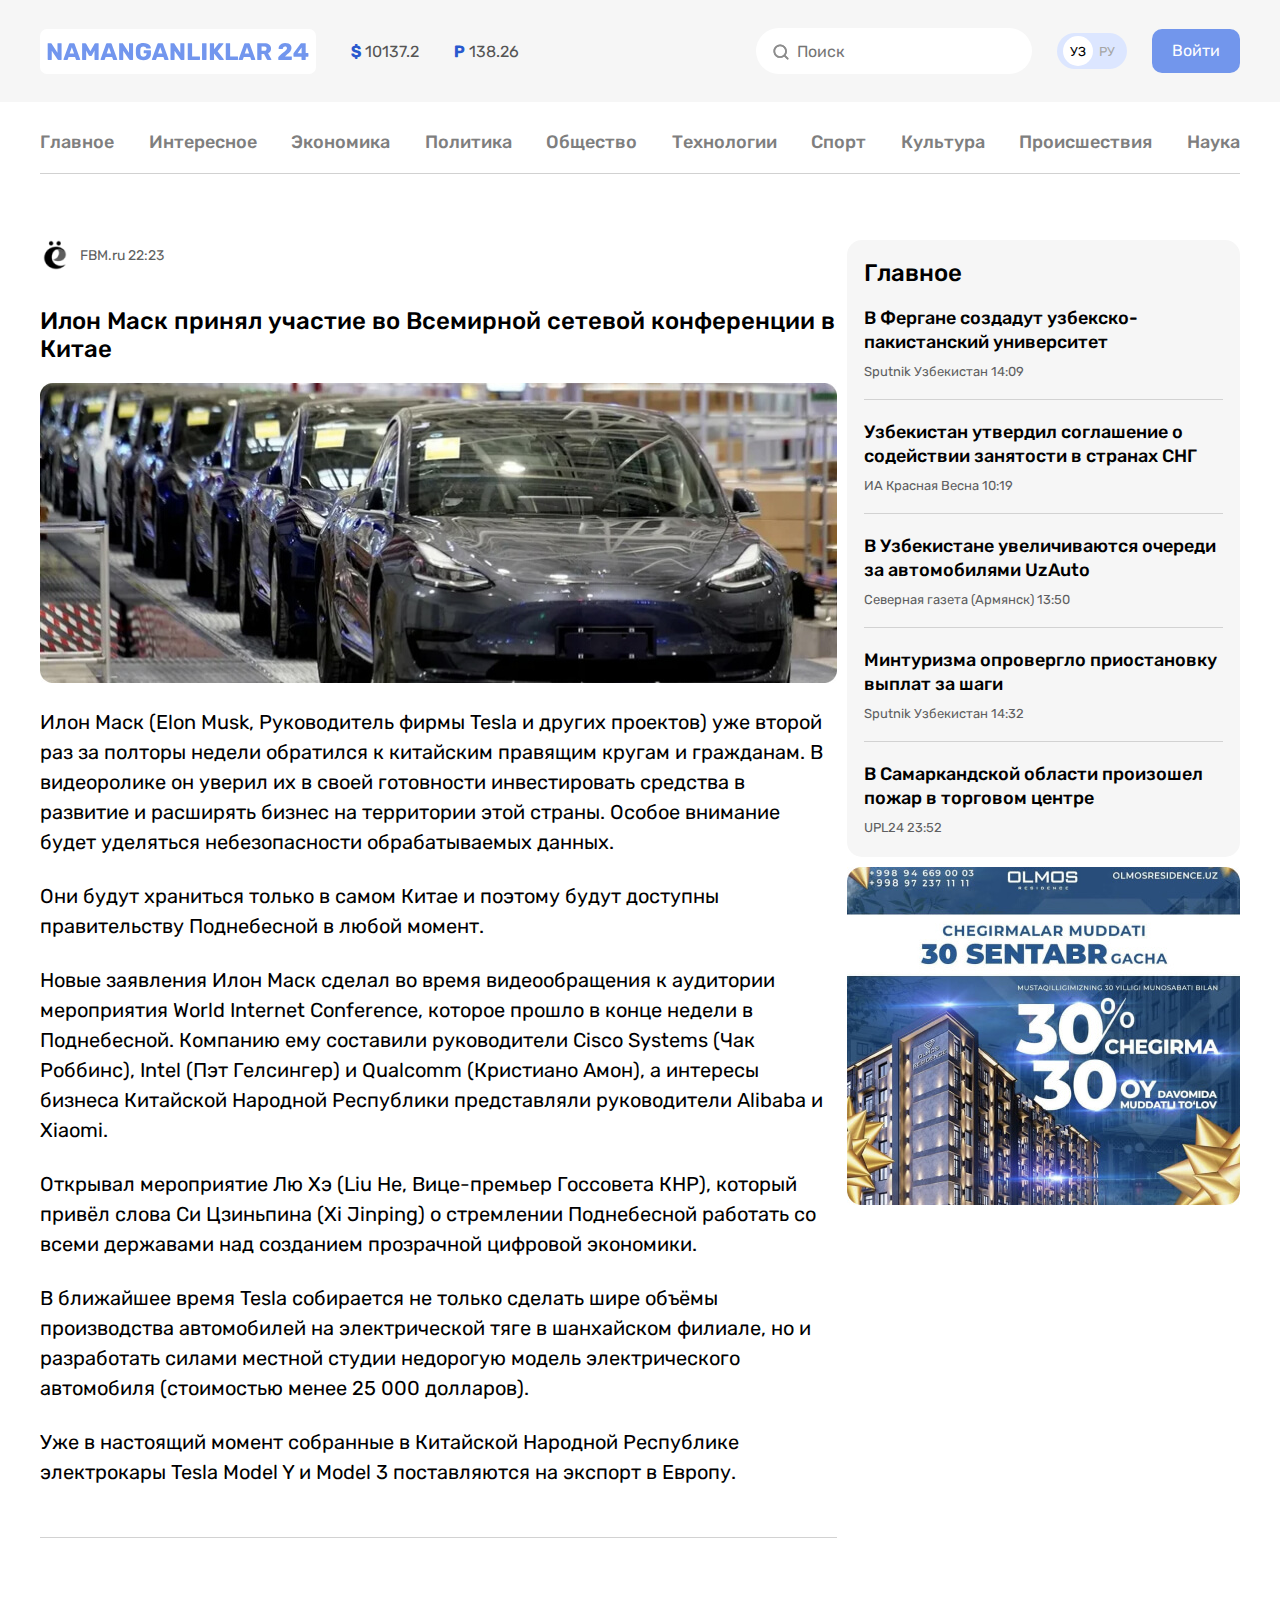
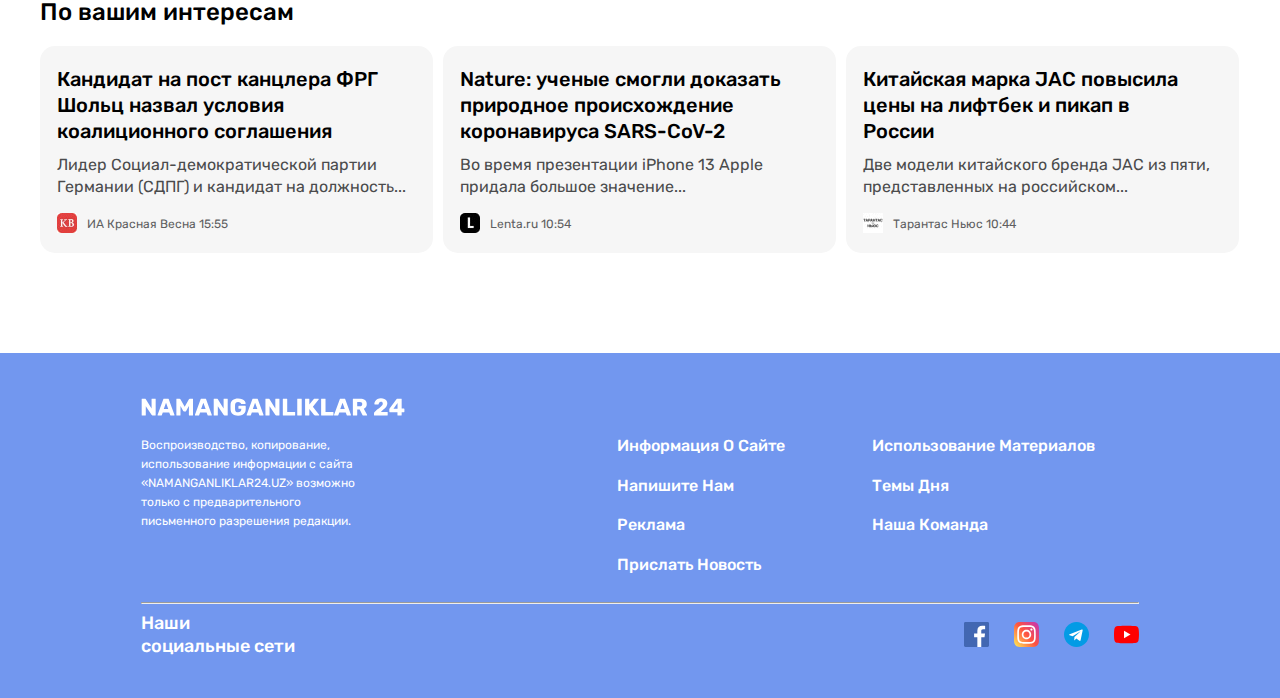
<file: technology.html>
<!DOCTYPE html>
<html lang="ru">
<head>
  <meta charset="UTF-8">
  <meta http-equiv="X-UA-Compatible" content="IE=edge">
  <meta name="viewport" content="width=device-width, initial-scale=1.0">
  <link rel="stylesheet" href="./css/main.min.css">
  <link rel="stylesheet" href="./css/main.css">
  <link rel="stylesheet" href="./css/normalize.min.css">
  <title>Namanaganliklar 24||Technology</title>
</head>
<body>

  <header>
    <div class="header-top">
      <div class="container">
        <h1 style="display: none;">
          Будьте в курсе последних новостей на Наманган-24
        </h1>
        <div class="header-top-inner">

          <div class="header-top-start">

            <a class="site-logo" href="./index.html">
              <img class="site-logo-img" src="./images/n24-logo.svg" width="276" height="45"
              alt="Namanganliklar-24's logo">
            </a>

            <ul class="currency-list">
              <li class="currency-item dollar">
                10137.2
              </li>

              <li class="currency-item rubl">
                138.26
              </li>
            </ul>
          </div>

          <div class="header-top-end">

              <div class="search-box">
                <input class="header-input" type="search" name="Search" aria-label="Поиск" placeholder="Поиск">

            </div>

            <span class="site-languages">

              <span class="lang-uz">
                <a class="site-lang lang-link" href="#">УЗ</a>
              </span>

              <span class=" lang-ru">
                <a class="site-lang lang-link" href="#">РУ</a>
              </span>

            </span>


            <a class="login" href="#">Войти</a>

          </div>

        </div>

      </div>
    </div>

    <div class="header-nav">

      <div class="container">

        <nav class="site-navigation">
          <ul class="nav-list">
            <li class="nav-item">
              <a href="./index.html" class="nav-link">Главное</a></li>
              <li class="nav-item"><a class="nav-link" href="./interesting.html">Интересное</a></li>
              <li class="nav-item"><a class="nav-link" href="#">Экономика</a></li>
              <li class="nav-item"><a class="nav-link" href="#">Политика</a></li>
              <li class="nav-item"><a class="nav-link" href="#">Общество</a></li>
              <li class="nav-item"><a class="nav-link" href="./technology.html">Технологии</a></li>
              <li class="nav-item"><a class="nav-link" href="#">Спорт</a></li>
              <li class="nav-item"><a class="nav-link" href="#">Культура</a></li>
              <li class="nav-item"><a class="nav-link" href="#">Происшествия</a></li>
              <li class="nav-item"><a class="nav-link" href="#">Наука</a></li>
            </ul>
          </nav>
        </div>
      </div>

    </header>

    <main>
      <section class="short-news-section">
        <div class="container">


          <div class="full-information">

            <div class="full-info">
              <div class="tech-adr">
                <p class="fbm-icon">FBM.ru<time datetime="2022-05-16 09:43"> 22:23</time></p>
              </div>
              <h2 class="title tesla-title">Илон Маск принял участие во Всемирной сетевой конференции в Китае</h2>

              <img class="tesla-cars" src="./images/interesting-page-photo/tesla-photo.jpg"
              srcset="./images/interesting-page-photo/tesla-photo.jpg 1x, ./images/interesting-page-photo/tesla-photo@2x.jpg 2x"
              width="797" height="300" alt="tesla cars">

              <p class="tesla-info">
                Илон Маск (Elon Musk, Руководитель фирмы Tesla и других проектов) уже второй раз за полторы недели обратился к китайским правящим кругам и гражданам. В видеоролике он уверил их в своей готовности инвестировать средства в развитие и расширять бизнес на территории этой страны. Особое внимание будет уделяться небезопасности обрабатываемых данных.
              </p>
              <p class="tesla-info">
                Они будут храниться только в самом Китае и поэтому будут доступны правительству Поднебесной в любой момент.
              </p>
              <p class="tesla-info">
                Новые заявления Илон Маск сделал во время видеообращения к аудитории мероприятия World Internet Conference, которое прошло в конце недели в Поднебесной. Компанию ему составили руководители Cisco Systems (Чак Роббинс), Intel (Пэт Гелсингер) и Qualcomm (Кристиано Амон), а интересы бизнеса Китайской Народной Республики представляли руководители Alibaba и Xiaomi.
              </p>
              <p class="tesla-info">
                Открывал мероприятие Лю Хэ (Liu He, Вице-премьер Госсовета КНР), который привёл слова Си Цзиньпина (Xi Jinping) о стремлении Поднебесной работать со всеми державами над созданием прозрачной цифровой экономики.
              </p>
              <p class="tesla-info">
                В ближайшее время Tesla собирается не только сделать шире объёмы производства автомобилей на электрической тяге в шанхайском филиале, но и разработать силами местной студии недорогую модель электрического автомобиля (стоимостью менее 25 000 долларов).
              </p>
              <p class="tesla-info tesla-border">
                Уже в настоящий момент собранные в Китайской Народной Республике электрокары Tesla Model Y и Model 3 поставляются на экспорт в Европу.
              </p>
            </div>
            <div>
              <div class="list-short-news">

                <h3 class="wn-title short">Главное</h3>
                <ul class="short-news-list">
                  <li class="short-news-item">
                    <a class="short-news-title" href="#" target="blank">
                      <h4 class="sh-n-title">В Фергане создадут узбекско-пакистанский университет</h4>
                    </a>
                    <p class="short-news-address">Sputnik Узбекистан <time datetime="2022-05-16 14:09">14:09</time></p>
                  </li>
                  <li class="short-news-item">
                    <a class="short-news-title" href="#" target="blank">
                      <h4 class="sh-n-title">Узбекистан утвердил соглашение о содействии занятости в странах СНГ</h4>
                    </a>
                    <p class="short-news-address">ИА Красная Весна <time datetime="2022-05-16 10:19">10:19</time></p>
                  </li>
                  <li class="short-news-item">
                    <a class="short-news-title" href="#" target="blank">
                      <h4 class="sh-n-title">В Узбекистане увеличиваются очереди за автомобилями UzAuto</h4>
                    </a>
                    <p class="short-news-address">Северная газета (Армянск) <time datetime="2022-05-16 13:50">13:50</time>
                    </p>
                  </li>
                  <li class="short-news-item">
                    <a class="short-news-title" href="#" target="blank">
                      <h4 class="sh-n-title">Минтуризма опровергло приостановку выплат за шаги</h4>
                    </a>
                    <p class="short-news-address">Sputnik Узбекистан <time datetime="2022-05-16 14:32">14:32</time></p>
                  </li>
                  <li class="short-news-item botm">
                    <a class="short-news-title" href="#">
                      <h4 class="sh-n-title">В Самаркандской области произошел пожар в торговом центре</h4>
                    </a>
                    <p class="short-news-address shna">UPL24 <time datetime="2022-05-16 14:32">23:52</time></p>
                  </li>
                </ul>

              </div>

              <aside class="new-home-ad">
                <a href="https://yangiuylar.uz/estate_property/olmos-residence/" target="blank">
                  <img src="./images/olmoshome-photo.jpg" width="393" height="338"
                  srcset="./images/olmoshome-photo.jpg 1x, ./images/olmoshome-photo@2x.jpg 2x"
                  alt="Olmos-residence-homes-photo">
                </a>
              </aside>
            </div>
          </div>
          <div class="intnews-section">
            <h2 class="title">По вашим интересам</h2>
            <ul class="news-main-list int">
              <li class="news-main-list-item middle-news ">
                <a class="news-main-item-link" href="#">
                  <h3 class="news-main-title">
                    Кандидат на пост канцлера ФРГ Шольц назвал условия коалиционного соглашения</h3>
                </a>
                <p class="news-main-item-paragraphe">Лидер Социал-демократической партии Германии (СДПГ) и кандидат на
                  должность...</p>
                <div class="social-media-icon-text kv-icon">
                  <p class="news-main-item-adress">ИА Красная Весна <time datetime="2022-05-16 15:55">15:55</time></p>
                </div>
              </li>
              <li class="news-main-list-item middle-news">
                <a class="news-main-item-link" href="#">
                  <h3 class="news-main-title">
                    Nature: ученые смогли доказать природное происхождение коронавируса SARS-CoV-2</h3>
                </a>
                <p class="news-main-item-paragraphe">Во время презентации iPhone 13 Apple придала большое значение...</p>
                <div class="social-media-icon-text last-news-lentaru">
                  <p class="news-main-item-adress">Lenta.ru <time datetime="2022-05-16 10:54">10:54</time></p>
                </div>

              </li>

              <li class="news-main-list-item middle-news">
                <a class="news-main-item-link" href="#">
                  <h3 class="news-main-title jac">Китайская марка JAC повысила цены на лифтбек и пикап в России </h3>
                </a>
                <p class="news-main-item-paragraphe">Две модели китайского бренда JAC из пяти, представленных на российском...
                </p>
                <div class="social-media-icon-text last-news-ad-icon">
                  <p class="news-main-item-adress">Тарантас Ньюс <time datetime="2022-05-16 10:44">10:44 </time></p>
                </div>
              </li>
            </ul>
          </div>

        </div>
      </section>
    </main>

    <footer class="footer">
      <div class="container">
        <div class="footer-con">
          <div class="ft-site-info">
            <div class="footer-logo">
              <a href="./index.html" target="blank">
                <img src="./images/n24-logo(2).svg" width="264" height="28" alt="namaganliklar24-logo">
              </a>

            </div>
            <div class="ft-nav">
              <p class="ft-paragraphe">Воспроизводство, копирование, использование информации с сайта
                «NAMANGANLIKLAR24.UZ» возможно только с предварительного письменного разрешения редакции.
              </p>
              <div class="ft-list">
                <ul class="ft-navigation">
                  <li class="ft-nav-list-item"><a class="ft-about-site" href="#">Информация о сайте</a></li>
                  <li class="ft-nav-list-item"><a class="ft-about-site"
                    href="./contact.html">Напишите нам</a></li>
                    <li class="ft-nav-list-item"><a class="ft-about-site" href="#">Реклама</a></li>
                    <li class="ft-nav-list-item"><a class="ft-about-site" href="#">Прислать новость</a></li>
                  </ul>
                </div>

                <div class="ft-list">
                  <ul class="ft-navigation">
                    <li class="ft-nav-list-item"><a class="ft-about-site" href="#">Использование материалов</a></li>
                    <li class="ft-nav-list-item"><a class="ft-about-site" href="#">Темы дня</a></li>
                    <li class="ft-nav-list-item"><a class="ft-about-site" href="#">Наша команда</a></li>
                  </ul>
                </div>
              </div>
            </div>
            <hr class="in-footer-line">

            <div class="sotial-medias">

              <p class="action-entry-link">Наши социальные сети</p>

              <ul class="SM-navigation">
                <li class="sm-item">
                  <a href="https://www.facebook.com/namanganliklar24/" target="blank">
                    <img src="./images/facebook-symbol.svg" width="25" height="25" alt="Facebook-logo">
                  </a>
                </li>
                <li class="sm-item">
                  <a href="https://instagram.com/namanganliklar24.uz?igshid=YmMyMTA2M2Y=" target="blank">
                    <img src="./images/instagram-symbol.svg" width="25" height="25" alt="Instagram-logo">
                  </a>
                </li>
                <li class="sm-item">
                  <a href="https://t.me/Namanganliklar" target="blank">
                    <img src="./images/telegram-symbol.svg" width="25" height="25" alt="Telegram-logo">
                  </a>
                </li>
                <li class="sm-item"><a href="https://www.youtube.com/c/Namanganliklar24" target="blank">
                  <img src="./images/youtube-symbole.svg" width="25" height="25" alt="Youtube-logo">
                </a>
              </li>
            </ul>

          </div>
        </div>

      </div>

    </footer>

  </body>
  </html>
</file>
<file: css/main.css>
/*
* Prefixed by https://autoprefixer.github.io
* PostCSS: v8.4.12,
* Autoprefixer: v10.4.4
* Browsers: last 4 version
*/

/*
* Prefixed by https://autoprefixer.github.io
* PostCSS: v8.4.12,
* Autoprefixer: v10.4.4
* Browsers: last 4 version
*/

/* rubik-regular - latin_cyrillic */
@font-face {
  font-family: 'Rubik';
  font-style: normal;
  font-weight: 400;
  src: local(''),
  url('../fonts/rubik-v20-latin_cyrillic-regular.woff2') format('woff2'), /* Chrome 26+, Opera 23+, Firefox 39+ */
  url('../fonts/rubik-v20-latin_cyrillic-regular.woff') format('woff'); /* Chrome 6+, Firefox 3.6+, IE 9+, Safari 5.1+ */
}
/* rubik-500 - latin_cyrillic */
@font-face {
  font-family: 'Rubik';
  font-style: normal;
  font-weight: 500;
  src: local(''),
  url('../fonts/rubik-v20-latin_cyrillic-500.woff2') format('woff2'), /* Chrome 26+, Opera 23+, Firefox 39+ */
  url('../fonts/rubik-v20-latin_cyrillic-500.woff') format('woff'); /* Chrome 6+, Firefox 3.6+, IE 9+, Safari 5.1+ */
}

*{
  -webkit-box-sizing: border-box;
          box-sizing: border-box;
}

body{
  margin: 0;
  font-family: "Rubik", "Arial", sans-serif;
}
img{
  vertical-align: middle;
}

.container{
  width: 1240px;
  margin-right: auto;
  margin-left: auto;
  padding-right: 20px;
  padding-left: 20px;
}

.header-top{
  padding: 28px 0;
  background-color: #F6F6F6;
}

.header-top-inner{
  display: -webkit-box;
  display: -ms-flexbox;
  display: flex;
  -webkit-box-pack: justify;
      -ms-flex-pack: justify;
          justify-content: space-between;
  -webkit-box-align: center;
      -ms-flex-align: center;
          align-items: center;
}

.header-top-start{
  display: -webkit-box;
  display: -ms-flexbox;
  display: flex;
  -webkit-box-align: center;
      -ms-flex-align: center;
          align-items: center;
}

.currency-list{
  display: -webkit-box;
  display: -ms-flexbox;
  display: flex;
  margin: 0;
  padding-left: 0;
  list-style: none;
}

.currency-item{
  font-weight: 400;
  font-size: 16px;
  line-height: 19px;
  color: #555;
}

.currency-item::before{
  font-weight: 700;
  font-size: 16px;
  line-height: 19px;
  color: #2959CE;
  margin-left: 35px;
}

.dollar::before{
  content: "$";
}

.rubl::before{
  content: "P";
}

.first-symbol{
  margin-right: 25px;
  margin-left: 35px;
}

.currency-symbol{
  font-weight: 700;
  font-size: 16px;
  line-height: 19px;
  color: #2959CE;
}

.header-top-end{
  display: -webkit-box;
  display: -ms-flexbox;
  display: flex;
  align-items: center;
  -webkit-box-align: center;
      -ms-flex-align: center;
          align-items: center;
}


.header-input{
  width:276px;
  margin-right: 25px;
  padding-top: 15px;
  padding-bottom: 13px;
  padding-left: 41px;
  border-radius: 60px;
  background-color: #fff;
  border:none;
  outline: none;
}
.search-box{
  position: relative;
}

.search-box::before{
  position: absolute;
  content:"";
  top: 14px;
  left: 15px;
  width: 20px;
  height: 20px;
  background-repeat: no-repeat;
  background-image: url("../images/search-icon.svg");
}

.site-languages{
  display: -webkit-box;
  display: -ms-flexbox;
  display: flex;
  -ms-flex-pack: distribute;
      justify-content: space-around;
  -webkit-box-align: center;
      -ms-flex-align: center;
          align-items: center;
  width: 70px;
  margin-right: 25px;
  padding: 3px;
  line-height: 15px;
  background-color: #DCE6FF;
  border-radius: 39px;
  text-align: center;
}

.lang-uz{
  width: 30px;
  height: 30px;
  padding: 7px;
  background-color: #fff;
  border-radius: 50%;
}

.site-lang{
  font-weight: 400;
  font-size: 13px;
  line-height: 15px;
  color: #000000;
  text-decoration: none;
}

.lang-ru .lang-link{
  padding-right: 6px;
  font-weight: 400;
  font-size: 13px;
  line-height: 15px;
  color: #A6A6A6;
}

.login{
  padding: 13px 20px;
  background: #7296EC;
  color: #fff;
  border-radius: 10px;
  text-decoration: none;
}

.nav-list{
  display: -webkit-box;
  display: -ms-flexbox;
  display: flex;
  -webkit-box-pack: justify;
      -ms-flex-pack: justify;
          justify-content: space-between;
  -webkit-box-align: center;
      -ms-flex-align: center;
          align-items: center;
  margin-top:30px;
  padding-left: 0;
  padding-bottom: 20px;
  border-bottom:  1px solid #D1D1D1;
  list-style: none;
}

.nav-link{
  font-weight: 500;
  font-size: 18px;
  line-height: 21px;
  color: #7F7F7F;
  text-decoration: none;
}

.asite-part{
  padding-top: 40px;
  margin-bottom: 50px;
  width: 1200px;
}

.news-main-list{
  display: -webkit-box;
  display: -ms-flexbox;
  display: flex;
  -ms-flex-wrap:wrap;
      flex-wrap:wrap;
  padding-left: 0;
  list-style: none;

}


.jac{
  width: 338px;
  /* padding: 20px 38px 0px 16px; */
  margin-bottom: 10px;
}
.column-three{
  width: 338px;
}

.news-main-list-item{
  padding:  20px 16px 18px 17px;
  width: 393px;
  margin:0px;
  margin-bottom: 10px;
  list-style: none;
  background-color: #f6f6f6;
  border-radius: 15px;

}

.news-main-item-link {
  color: #000000;
  font-style: normal;
  font-weight: 500;
  font-size: 20px;
  line-height: 26px;
  margin: 0px;
  text-decoration: none;
}

.news-main-title{
  font-family: "Rubik", "Arial", sans-serif;
  font-style: normal;
  font-size: 20px;
  font-weight: 500;
  margin: 0px;
  margin-bottom: 10px;

}


.news-main-item-paragraphe{
  font-family: "Rubik", "Arial", sans-serif;
  color: #4A4B4C;
  font-style: normal;
  font-weight: 400;
  font-size: 16px;
  line-height: 22px;
  margin: 0px;
  margin-bottom: 15px;
}

.main-news-picture{
  margin: 0px;
  margin-bottom: 18px;
}

.news-main-item-adress {
  font-style: normal;
  padding: 0;
  margin: 0;
  padding: 4px 0;
  margin-left: 30px;
  font-weight: 400;
  font-size: 12px;
  line-height: 14px;
  color: #5E5F61;
  text-decoration: none;
}

.short-news-section{
  margin: 0 auto;
  padding: 0;
  padding-top: 50px 0;
}

.social-media-icon-text{
  width: 155x;
  position: relative;
}

.social-media-icon-tekst::before{
  position: absolute;
  content: "";
  background-position: center;
  width: 20px;
  height: 20px;
}

.full-info{
  width: 797px;
  padding-bottom: 50px;
  border-bottom: 1px solid #d2d2d2;
}

.full-information{
  display: -webkit-box;
  display: -ms-flexbox;
  display: flex;
  padding-top: 50px;
}

.tech-adr{
  position: relative;
  padding: 0;
  margin: 0;
}

.tech-adr::before{
  position: absolute;
  content: "";
  background-position: center;
  width: 30px;
  height: 30px;background-repeat: no-repeat;
  background-image: url("../images/interesting-page-photo/fbm-article.png");
}


.fbm-icon{
  margin: 0;
  padding: 0;
  font-weight: 400;
  font-size: 14px;
  line-height: 17px;
  margin-left: 40px;
  padding: 7px 0;
  color: #5E5F61;
}
.social-media-icon-text::before{
  position: absolute;
  content: "";
  background-position: center;
  width: 20px;
  height: 20px;
}

.kv-icon{
  background-repeat: no-repeat;
  background-image: url("../images/kv-icon.jpg");
}

.last-news-gazetaru{
  background-repeat: no-repeat;
  background-image: url("../images/gazetaru-icon.jpg");
}

.last-news-hitech{
  background-repeat: no-repeat;
  background-image: url("../images/hitech-logo.jpg");
}

.last-news-diggerru{
  background-repeat: no-repeat;
  background-image: url("../images/diggerru-icon.jpg");
}

.last-news-lentaru{
  background-repeat: no-repeat;
  background-image: url("../images/lentaru-icon.jpg");
}

.last-news-ad-icon{
  background-repeat: no-repeat;
  background-image: url("../images/tarantac-icon.jpg");
}

.rbk-icon{
  background-repeat: no-repeat;
  background-image: url("../images/rbk-icon.jpg");
}

.tacc-icon{
  background-repeat: no-repeat;
  background-image: url("../images/tacc-icon.jpg");
}

.solenka-icon{
  background-repeat: no-repeat;
  background-image: url("../images/solenka-icon.jpg");
}
.part-middle{
  margin-left: 10px;
  margin-right: 10px;
  width: 394px;
}

.pepelats-icon{
  background-repeat: no-repeat;
  background-image: url("../images/interesting-page-photo/pepelas.png");
}

.dns-icon{
  background-repeat: no-repeat;
  background-image: url("../images/interesting-page-photo/dns.png");
}

.sputnik-icon{
  background-repeat: no-repeat;
  background-image: url("../images/interesting-page-photo/sputnik.png");
}

.ireactor-icon{
  background-repeat: no-repeat;
  background-image: url("../images/interesting-page-photo/ireactor.png");
}

.kompaniya-icon{
  background-repeat: no-repeat;
  background-image: url("../images/interesting-page-photo/companya.png");
}

.ferghana-icon{
  background-repeat: no-repeat;
  background-image: url("../images/interesting-page-photo/fe.png");
}

.article{
  display: -webkit-box;
  display: -ms-flexbox;
  display: flex;
  -webkit-box-align: center;
      -ms-flex-align: center;
          align-items: center;
  text-align:left;
  list-style: none;
  margin: 0 auto;
  padding: 24px 71px 24px 29px;
  border-radius: 15px;
  margin-top: 60px;
  margin-bottom: 60px;
  width: 1050px;
}

.article{
  content: "";
  width: 1050px;
  height: 100px;
  background-image: url("../images/article-bc.png");
}

.article-title{
  font-style: normal;
  font-weight: 500;
  font-size: 20px;
  line-height: 26px;
  width: 404px;
  margin: 0;
  margin-right: 397px;
  color: #000000;
}

.article-button{
  font-style: normal;
  font-weight: 500;
  font-size: 20px;
  line-height: 24px;
  width: 149px;
  padding:13px 30px;
  background: #F78B3B;
  color: #fff;
  border-radius: 10px;
  text-decoration: none;
}

.title{
  margin: 0;
  padding: 0;
  margin-bottom: 20px;
  font-style: normal;
  font-weight: 500;
  font-size: 24px;
  line-height: 28px;
  color: #000000;
}

.other-news{
  display: -webkit-box;
  display: -ms-flexbox;
  display: flex;
  margin-top: 0;
  padding: 0;
}

.oth-new-navigation{
  margin-top: 0;
  padding: 0;
}

.list-other-news{
  display: -webkit-box;
  display: -ms-flexbox;
  display: flex;
  margin:0;
  padding: 0;
  padding-top: 20px;
  padding-right: 20px;
  padding-bottom: 20px;
  padding-left: 17px;
  margin-bottom: 10px;
  width: 797px;
  border-radius: 15px;
  background-color: #F6F6F6;
  list-style: none;
}

.wn-img{
  margin-right: 15px;
}

.world-news-info{
  width: 535px;
}

.item-title{
  text-decoration: none;
}
.wn-title{
  margin:0;
  padding: 0;
  font-style: normal;
  font-weight: 500;
  font-size: 20px;
  line-height: 26px;
  color: #000000;
}

.item-paragraphe{
  font-style: normal;
  font-weight: 400;
  font-size: 16px;
  line-height: 22px;
  margin-top: 10px;
  margin-bottom: 17px;
  color: #4A4B4C;
}

.item-adress{
  margin:0px;
  margin-left: 30px;
}

.list-short-news{
  padding: 0;
  margin: 0;
  padding-top: 20px;
  padding-right: 17px;
  padding-bottom: 22px;
  padding-left: 17px;
  margin-left: 10px;
  background: #F6F6F6;
  border-radius: 15px;
  list-style: none;
}
.w-n-link{
  margin-top: 34px;
  margin-bottom: 100px;
}
.item-news-link{
  font-style: normal;
  font-weight: 500;
  font-size: 16px;
  line-height: 19px;
  width: 110px;
  padding: 0;
  margin: 0;
  padding: 17px 343px;
  background: #EAEAEA;
  border-radius: 10px;
  color: #000000;
  text-decoration: none;
}

.short-n-title{
  margin: 0;
  padding: 0;
  margin-bottom: 5px;
}
.short-news-list{
  list-style: none;
  padding: 0;
  margin: 0;
  margin-top: 0;
}

.short-news-item{
  margin: 0;
  padding: 0;
  margin-top: 20px;
  margin-bottom: 20px;
  border-bottom: 1px solid #D2D2D2;
}
.botm{
  margin-bottom: 0px;
  border-bottom: 0px solid #000;
}
.short{
  font-size: 24px;
}
.short-news-title{
  margin: 0;
  padding: 0;
  text-decoration: none;
}
.sh-n-title{
  margin: 0;
  padding: 0;
  margin-top: 20px;
  margin-bottom: 10px;
  font-style: normal;
  font-weight: 500;
  font-size: 18px;
  line-height: 24px;
  color: #000000;
  text-decoration: none;
}

.short-news-address{
  padding: 0;
  margin: 0;
  padding-bottom: 20px;
  font-style: normal;
  font-weight: 400;
  font-size: 13px;
  line-height: 15px;
  color: #5E5F61;
}

.shna{
  padding-bottom: 0;
}
.new-home-ad{
  margin: 0;
  padding: 0;
  margin-top: 10px;
  margin-left: 10px;
}

.botm{
  padding-bottom: 0px;
}

.footer{
  background-color: #7297EF;
}

.footer-con{
  padding: 0;
  margin: 0;
  width: 998px;
  margin: 0 auto;
  padding-top: 40px;
  padding-bottom: 40px;
}

.footer-logo{
  margin: 0;
  padding: 0;
  margin-bottom: 15px;
}


.ft-nav{
  display: -webkit-box;
  display: -ms-flexbox;
  display: flex;
}

.ft-navigation {
  list-style: none;
  padding: 0;
  margin: 0;
  text-transform: capitalize;

}

.ft-list{
  padding: 0;
  margin: 0 auto;
}

.ft-nav-list-item{
  padding: 0;
  margin: 0;
  margin-bottom: 20px;
}

.ft-about-site{
  font-style: normal;
  font-weight: 500;
  font-size: 16px;
  line-height: 19px;
  margin-bottom: 10px;
  color: #FFFFFF;
  text-decoration: none;
}

.in-footer-line{
  background: #CECECE;
}

.ft-paragraphe{
  font-style: normal;
  font-weight: 400;
  font-size: 12px;
  line-height: 19px;
  margin: 0;
  padding: 0;
  margin-right: 203px;
  color: #FFFFFF;
  text-decoration: none;
  width: 229px;
}

.sotial-medias{
  display: -webkit-box;
  display: -ms-flexbox;
  display: flex;
  -webkit-box-align: center;
      -ms-flex-align: center;
          align-items: center;
  -webkit-box-pack: justify;
      -ms-flex-pack: justify;
          justify-content: space-between;
}
.action-entry-link{
  padding: 0;
  margin: 0;
  font-style: normal;
  font-weight: 500;
  font-size: 18px;
  line-height: 23px;
  width: 161px;
  color: #FFFFFF;
}

.SM-navigation{
  list-style: none;
  margin: 0;
  padding: 0;
  display: -webkit-box;
  display: -ms-flexbox;
  display: flex;
}

.sm-item{
  margin-left: 25px;
}

.tesla-title{
  margin: 0;
  padding: 0;
  padding-top: 36px;
  padding-bottom: 20px;
}

.tesla-info{
  margin: 0;
  padding: 0;
  padding-top: 24px;
  font-weight: 400;
  font-size: 20px;
  line-height: 30px;
}

.b{
  padding-bottom: 0;
}

.intnews-section{
  margin: 0;
  padding: 0;
  padding-top: 60px;
  padding-bottom: 100px;
}

.int{
  margin-bottom: 0;
}

.middle-news{
  margin-right: 10px;
  margin-bottom: 0;
}

.middle-news:nth-child(3){
  margin-right: 0;
}
</file>
<file: css/styles.css>
/*
* Prefixed by https://autoprefixer.github.io
* PostCSS: v8.4.12,
* Autoprefixer: v10.4.4
* Browsers: last 4 version
*/

.hero{
  padding-top: 60px;
  padding-bottom: 100px;
}

.reception-sec{
  display: -webkit-box;
  display: -ms-flexbox;
  display: flex;
}
.anketa{
  width: 696px;
  margin-right: 10px;
}

.input-box{
  display: -webkit-box;
  display: -ms-flexbox;
  display: flex;
  -webkit-box-align: center;
      -ms-flex-align: center;
          align-items: center;
  -webkit-box-pack: justify;
      -ms-flex-pack: justify;
          justify-content: space-between;
}
.form-label{
  margin: 0;
  padding: 0;
}

.form-input{
  width: 343px;
  outline: none;
  border: 1px solid rgba(0, 0, 0, 0.2);
  border-radius: 10px;
  padding-top: 18px;
  padding-bottom: 18px;
  padding-left: 20px;
  padding-right: 20px;
  margin-bottom: 10px;
}

.form-input::-webkit-input-placeholder{
  font-weight: 400;
  font-size: 16px;
  line-height: 19px;
  color: #000000;
  opacity: 0.5;
}

.form-input::-moz-placeholder{
  font-weight: 400;
  font-size: 16px;
  line-height: 19px;
  color: #000000;
  opacity: 0.5;
}

.form-input:-ms-input-placeholder{
  font-weight: 400;
  font-size: 16px;
  line-height: 19px;
  color: #000000;
  opacity: 0.5;
}

.form-input::-ms-input-placeholder{
  font-weight: 400;
  font-size: 16px;
  line-height: 19px;
  color: #000000;
  opacity: 0.5;
}

.form-input::placeholder{
  font-weight: 400;
  font-size: 16px;
  line-height: 19px;
  color: #000000;
  opacity: 0.5;
}

.email-pochta{
  width:696px;
}

.text{
  width: 696px;
  resize: none;
}
.link-button{
  display: -webkit-box;
  display: -ms-flexbox;
  display: flex;
  -webkit-box-pack: end;
      -ms-flex-pack: end;
          justify-content: flex-end;
}
.send-button{
  padding: 17px 30px;
  font-weight: 500;
  font-size: 16px;
  line-height: 19px;
  background-color: #7297EF;
  border: none;
  border-radius: 10px;
  color: #FFFFFF;
  margin-top: 6px;
  margin-left: 558px;
}

.social-address{
  width: 494px;

}

.rec-title{
  margin: 0;
  padding: 0;
  font-weight: 500;
  font-size: 24px;
  line-height: 28px;
  color: #000000;
}
.reception-list{
  background-color: #F6F6F6;
  list-style: none;
  padding: 0;
  margin: 0;
  padding: 41px 25px;
  border-radius: 10px;
}

.reception-title{
  margin: 0;
  padding: 0;
  font-weight: 500;
  font-size: 20px;
  line-height: 24px;
  color: #000000;
  margin-top: 20px;
  margin-bottom: 7px;
}

.pochta{
  margin-top: 0;
}

.middle{
  border-top: 1px solid #D2D2D2;
  border-bottom: 1px solid #D2D2D2;
}

.rec-title{
  margin: 0;
  padding: 0;
  font-weight: 500;
  font-size: 24px;
  line-height: 28px;
  color: #000000;
  margin-bottom: 20px;
}

.email-link{
  display: inline-block;
  font-weight: 400;
  font-size: 16px;
  line-height: 19px;
  color: #000000;
  text-decoration: none;
  margin-bottom: 20px;
}

.bootom-link{
  margin-bottom: 0;
}
</file>
<file: css/main.min.css>
@font-face{font-family:Rubik;font-style:normal;font-weight:400;src:local(''),url('../fonts/rubik-v20-latin_cyrillic-regular.woff2') format('woff2'),url('../fonts/rubik-v20-latin_cyrillic-regular.woff') format('woff')}@font-face{font-family:Rubik;font-style:normal;font-weight:500;src:local(''),url('../fonts/rubik-v20-latin_cyrillic-500.woff2') format('woff2'),url('../fonts/rubik-v20-latin_cyrillic-500.woff') format('woff')}*{-webkit-box-sizing:border-box;box-sizing:border-box}body{margin:0;font-family:Rubik,Arial,sans-serif}img{vertical-align:middle}.container{width:1240px;margin-right:auto;margin-left:auto;padding-right:20px;padding-left:20px}.header-top{padding:28px 0;background-color:#f6f6f6}.header-top-inner{display:-webkit-box;display:-ms-flexbox;display:flex;-webkit-box-pack:justify;-ms-flex-pack:justify;justify-content:space-between;-webkit-box-align:center;-ms-flex-align:center;align-items:center}.header-top-start{display:-webkit-box;display:-ms-flexbox;display:flex;-webkit-box-align:center;-ms-flex-align:center;align-items:center}.currency-list{display:-webkit-box;display:-ms-flexbox;display:flex;margin:0;padding-left:0;list-style:none}.currency-item{font-weight:400;font-size:16px;line-height:19px;color:#555}.currency-item::before{font-weight:700;font-size:16px;line-height:19px;color:#2959ce;margin-left:35px}.dollar::before{content:"$"}.rubl::before{content:"P"}.first-symbol{margin-right:25px;margin-left:35px}.currency-symbol{font-weight:700;font-size:16px;line-height:19px;color:#2959ce}.header-top-end{display:-webkit-box;display:-ms-flexbox;display:flex;align-items:center;-webkit-box-align:center;-ms-flex-align:center;align-items:center}.header-input{width:276px;margin-right:25px;padding-top:15px;padding-bottom:13px;padding-left:41px;border-radius:60px;background-color:#fff;border:none;outline:0}.search-box{position:relative}.search-box::before{position:absolute;content:"";top:14px;left:15px;width:20px;height:20px;background-repeat:no-repeat;background-image:url("../images/search-icon.svg")}.site-languages{display:-webkit-box;display:-ms-flexbox;display:flex;-ms-flex-pack:distribute;justify-content:space-around;-webkit-box-align:center;-ms-flex-align:center;align-items:center;width:70px;margin-right:25px;padding:3px;line-height:15px;background-color:#dce6ff;border-radius:39px;text-align:center}.lang-uz{width:30px;height:30px;padding:7px;background-color:#fff;border-radius:50%}.site-lang{font-weight:400;font-size:13px;line-height:15px;color:#000;text-decoration:none}.lang-ru .lang-link{padding-right:6px;font-weight:400;font-size:13px;line-height:15px;color:#a6a6a6}.login{padding:13px 20px;background:#7296ec;color:#fff;border-radius:10px;text-decoration:none}.nav-list{display:-webkit-box;display:-ms-flexbox;display:flex;-webkit-box-pack:justify;-ms-flex-pack:justify;justify-content:space-between;-webkit-box-align:center;-ms-flex-align:center;align-items:center;margin-top:30px;padding-left:0;padding-bottom:20px;border-bottom:1px solid #d1d1d1;list-style:none}.nav-link{font-weight:500;font-size:18px;line-height:21px;color:#7f7f7f;text-decoration:none}.asite-part{padding-top:40px;margin-bottom:50px;width:1200px}.news-main-list{display:-webkit-box;display:-ms-flexbox;display:flex;-ms-flex-wrap:wrap;flex-wrap:wrap;padding-left:0;list-style:none}.jac{width:338px;margin-bottom:10px}.column-three{width:338px}.news-main-list-item{padding:20px 16px 18px 17px;width:393px;margin:0;margin-bottom:10px;list-style:none;background-color:#f6f6f6;border-radius:15px}.news-main-item-link{color:#000;font-style:normal;font-weight:500;font-size:20px;line-height:26px;margin:0;text-decoration:none}.news-main-title{font-family:Rubik,Arial,sans-serif;font-style:normal;font-size:20px;font-weight:500;margin:0;margin-bottom:10px}.news-main-item-paragraphe{font-family:Rubik,Arial,sans-serif;color:#4a4b4c;font-style:normal;font-weight:400;font-size:16px;line-height:22px;margin:0;margin-bottom:15px}.main-news-picture{margin:0;margin-bottom:18px}.news-main-item-adress{font-style:normal;padding:0;margin:0;padding:4px 0;margin-left:30px;font-weight:400;font-size:12px;line-height:14px;color:#5e5f61;text-decoration:none}.short-news-section{margin:0 auto;padding:0;padding-top:50px 0}.social-media-icon-text{width:155x;position:relative}.social-media-icon-tekst::before{position:absolute;content:"";background-position:center;width:20px;height:20px}.full-info{width:797px;padding-bottom:50px;border-bottom:1px solid #d2d2d2}.full-information{display:-webkit-box;display:-ms-flexbox;display:flex}.tech-adr{position:relative;padding:0;margin:0}.tech-adr::before{position:absolute;content:"";background-position:center;width:30px;height:30px;background-repeat:no-repeat;background-image:url("../images/interesting-page-photo/fbm-article.png")}.fbm-icon{margin:0;padding:0;font-weight:400;font-size:14px;line-height:17px;margin-left:40px;padding:7px 0;color:#5e5f61}.social-media-icon-text::before{position:absolute;content:"";background-position:center;width:20px;height:20px}.kv-icon{background-repeat:no-repeat;background-image:url("../images/kv-icon.jpg")}.last-news-gazetaru{background-repeat:no-repeat;background-image:url("../images/gazetaru-icon.jpg")}.last-news-hitech{background-repeat:no-repeat;background-image:url("../images/hitech-logo.jpg")}.last-news-diggerru{background-repeat:no-repeat;background-image:url("../images/diggerru-icon.jpg")}.last-news-lentaru{background-repeat:no-repeat;background-image:url("../images/lentaru-icon.jpg")}.last-news-ad-icon{background-repeat:no-repeat;background-image:url("../images/tarantac-icon.jpg")}.rbk-icon{background-repeat:no-repeat;background-image:url("../images/rbk-icon.jpg")}.tacc-icon{background-repeat:no-repeat;background-image:url("../images/tacc-icon.jpg")}.solenka-icon{background-repeat:no-repeat;background-image:url("../images/solenka-icon.jpg")}.part-middle{margin-left:10px;margin-right:10px;width:394px}.pepelats-icon{background-repeat:no-repeat;background-image:url("../images/interesting-page-photo/pepelas.png")}.dns-icon{background-repeat:no-repeat;background-image:url("../images/interesting-page-photo/dns.png")}.sputnik-icon{background-repeat:no-repeat;background-image:url("../images/interesting-page-photo/sputnik.png")}.ireactor-icon{background-repeat:no-repeat;background-image:url("../images/interesting-page-photo/ireactor.png")}.kompaniya-icon{background-repeat:no-repeat;background-image:url("../images/interesting-page-photo/companya.png")}.ferghana-icon{background-repeat:no-repeat;background-image:url("../images/interesting-page-photo/fe.png")}.article{display:-webkit-box;display:-ms-flexbox;display:flex;-webkit-box-align:center;-ms-flex-align:center;align-items:center;text-align:left;list-style:none;margin:0 auto;padding:24px 71px 24px 29px;border-radius:15px;margin-top:60px;margin-bottom:60px;width:1050px}.article{content:"";width:1050px;height:100px;background-image:url("../images/article-bc.png")}.article-title{font-style:normal;font-weight:500;font-size:20px;line-height:26px;width:404px;margin:0;margin-right:397px;color:#000}.article-button{font-style:normal;font-weight:500;font-size:20px;line-height:24px;width:149px;padding:13px 30px;background:#f78b3b;color:#fff;border-radius:10px;text-decoration:none}.title{margin:0;padding:0;margin-bottom:20px;font-style:normal;font-weight:500;font-size:24px;line-height:28px;color:#000}.other-news{display:-webkit-box;display:-ms-flexbox;display:flex;margin-top:0;padding:0}.oth-new-navigation{margin-top:0;padding:0}.list-other-news{display:-webkit-box;display:-ms-flexbox;display:flex;margin:0;padding:0;padding-top:20px;padding-right:20px;padding-bottom:20px;padding-left:17px;margin-bottom:12px;width:797px;border-radius:15px;background-color:#f6f6f6;list-style:none}.wn-img{margin-right:15px}.world-news-info{width:535px}.item-title{text-decoration:none}.wn-title{margin:0;padding:0;font-style:normal;font-weight:500;font-size:20px;line-height:26px;color:#000}.item-paragraphe{font-style:normal;font-weight:400;font-size:16px;line-height:22px;margin-top:10px;margin-bottom:17px;color:#4a4b4c}.item-adress{margin:0;margin-left:30px}.list-short-news{padding:0;margin:0;padding-top:20px;padding-right:17px;padding-bottom:22px;padding-left:17px;margin-left:10px;background:#f6f6f6;border-radius:15px;list-style:none}.w-n-link{margin-top:34px;margin-bottom:100px}.item-news-link{font-style:normal;font-weight:500;font-size:16px;line-height:19px;width:110px;padding:0;margin:0;padding:17px 343px;background:#eaeaea;border-radius:10px;color:#000;text-decoration:none}.short-n-title{margin:0;padding:0;margin-bottom:5px}.short-news-list{list-style:none;padding:0;margin:0;margin-top:0}.short-news-item{margin:0;padding:0;margin-top:20px;margin-bottom:20px;border-bottom:1px solid #d2d2d2}.btm{margin-bottom:0}.short{font-size:24px}.short-news-title{margin:0;padding:0;text-decoration:none}.sh-n-title{margin:0;padding:0;margin-top:20px;margin-bottom:9px;font-style:normal;font-weight:500;font-size:18px;line-height:24px;color:#000;text-decoration:none}.short-news-address{padding:0;margin:0;padding-bottom:20px;font-style:normal;font-weight:400;font-size:13px;line-height:15px;color:#5e5f61}.new-home-ad{margin:0;padding:0;margin-top:10px;margin-left:10px}.footer{background-color:#7297ef}.footer-con{padding:0;margin:0;width:998px;margin:0 auto;padding-top:40px;padding-bottom:40px}.footer-logo{margin:0;padding:0;margin-bottom:15px}.ft-nav{display:-webkit-box;display:-ms-flexbox;display:flex}.ft-navigation{list-style:none;padding:0;margin:0;text-transform:capitalize}.ft-list{padding:0;margin:0 auto}.ft-nav-list-item{padding:0;margin:0;margin-bottom:20px}.ft-about-site{font-style:normal;font-weight:500;font-size:16px;line-height:19px;margin-bottom:10px;color:#fff;text-decoration:none}.in-footer-line{background:#cecece}.ft-paragraphe{font-style:normal;font-weight:400;font-size:12px;line-height:19px;margin:0;padding:0;margin-right:203px;color:#fff;text-decoration:none;width:229px}.sotial-medias{display:-webkit-box;display:-ms-flexbox;display:flex;-webkit-box-align:center;-ms-flex-align:center;align-items:center;-webkit-box-pack:justify;-ms-flex-pack:justify;justify-content:space-between}.action-entry-link{padding:0;margin:0;font-style:normal;font-weight:500;font-size:18px;line-height:23px;width:161px;color:#fff}.SM-navigation{list-style:none;margin:0;padding:0;display:-webkit-box;display:-ms-flexbox;display:flex}.sm-item{margin-left:25px}.tesla-title{margin:0;padding:0;padding-top:36px;padding-bottom:20px}.tesla-info{margin:0;padding:0;padding-top:24px;font-weight:400;font-size:20px;line-height:30px}.b{padding-bottom:0}.intnews-section{margin:0;padding:0;padding-top:60px;padding-bottom:100px}.int{margin-bottom:0}.middle-news{margin-right:10px;margin-bottom:0}.middle-news:nth-child(3){margin-right:0}
</file>
<file: css/styles.min.css>
.hero{padding-top:60px;padding-bottom:100px}.reception-sec{display:-webkit-box;display:-ms-flexbox;display:flex}.anketa{width:696px;margin-right:10px}.input-box{display:-webkit-box;display:-ms-flexbox;display:flex;-webkit-box-align:center;-ms-flex-align:center;align-items:center;-webkit-box-pack:justify;-ms-flex-pack:justify;justify-content:space-between}.form-label{margin:0;padding:0}.form-input{width:343px;outline:0;border:1px solid rgba(0,0,0,.2);border-radius:10px;padding-top:18px;padding-bottom:18px;padding-left:20px;padding-right:20px;margin-bottom:10px}.form-input::-webkit-input-placeholder{font-weight:400;font-size:16px;line-height:19px;color:#000;opacity:.5}.form-input::-moz-placeholder{font-weight:400;font-size:16px;line-height:19px;color:#000;opacity:.5}.form-input:-ms-input-placeholder{font-weight:400;font-size:16px;line-height:19px;color:#000;opacity:.5}.form-input::-ms-input-placeholder{font-weight:400;font-size:16px;line-height:19px;color:#000;opacity:.5}.form-input::placeholder{font-weight:400;font-size:16px;line-height:19px;color:#000;opacity:.5}.email-pochta{width:696px}.text{width:696px;resize:none}.link-button{display:-webkit-box;display:-ms-flexbox;display:flex;-webkit-box-pack:end;-ms-flex-pack:end;justify-content:flex-end}.send-button{padding:17px 30px;font-weight:500;font-size:16px;line-height:19px;background-color:#7297ef;border:none;border-radius:10px;color:#fff;margin-top:6px;margin-left:558px}.social-address{width:494px}.rec-title{margin:0;padding:0;font-weight:500;font-size:24px;line-height:28px;color:#000}.reception-list{background-color:#f6f6f6;list-style:none;padding:0;margin:0;padding:41px 25px;border-radius:10px}.reception-title{margin:0;padding:0;font-weight:500;font-size:20px;line-height:24px;color:#000;margin-top:20px;margin-bottom:7px}.pochta{margin-top:0}.middle{border-top:1px solid #d2d2d2;border-bottom:1px solid #d2d2d2}.rec-title{margin:0;padding:0;font-weight:500;font-size:24px;line-height:28px;color:#000;margin-bottom:20px}.email-link{display:inline-block;font-weight:400;font-size:16px;line-height:19px;color:#000;text-decoration:none;margin-bottom:20px}.bootom-link{margin-bottom:0}
</file>
